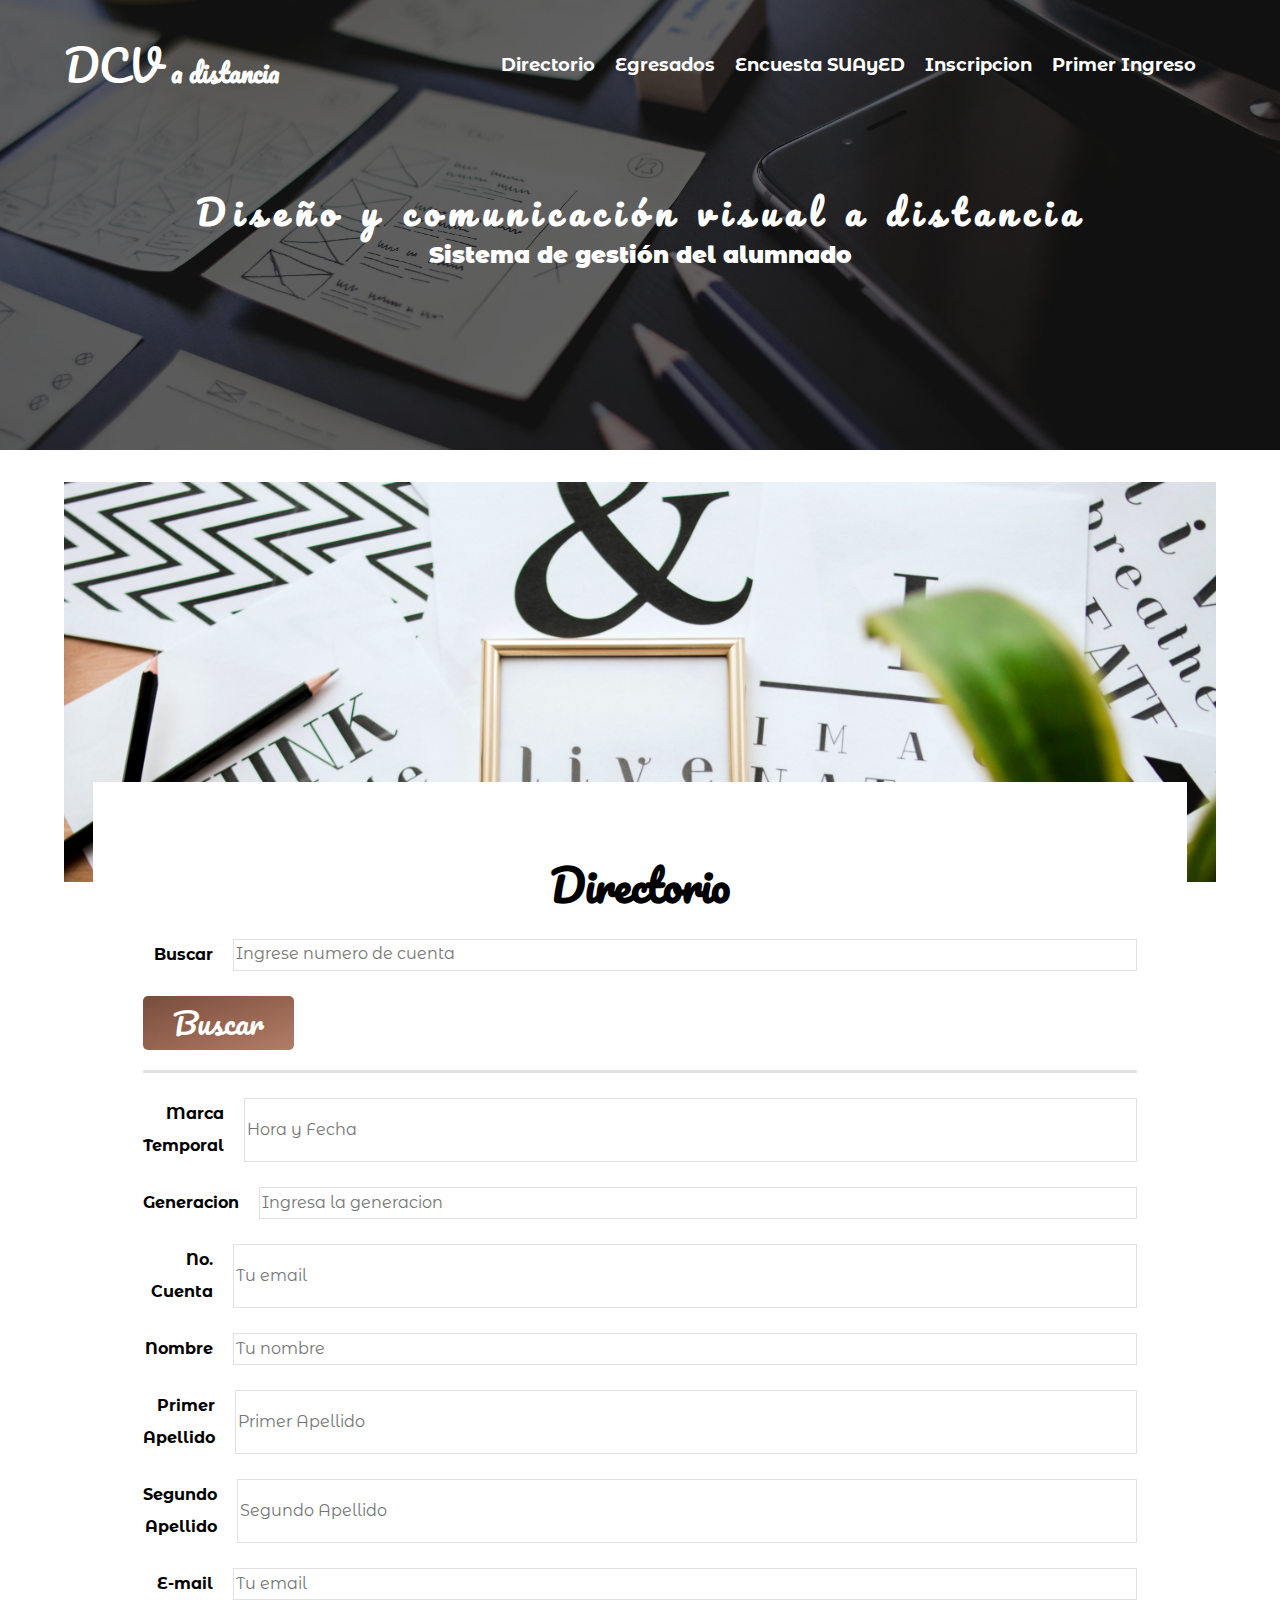
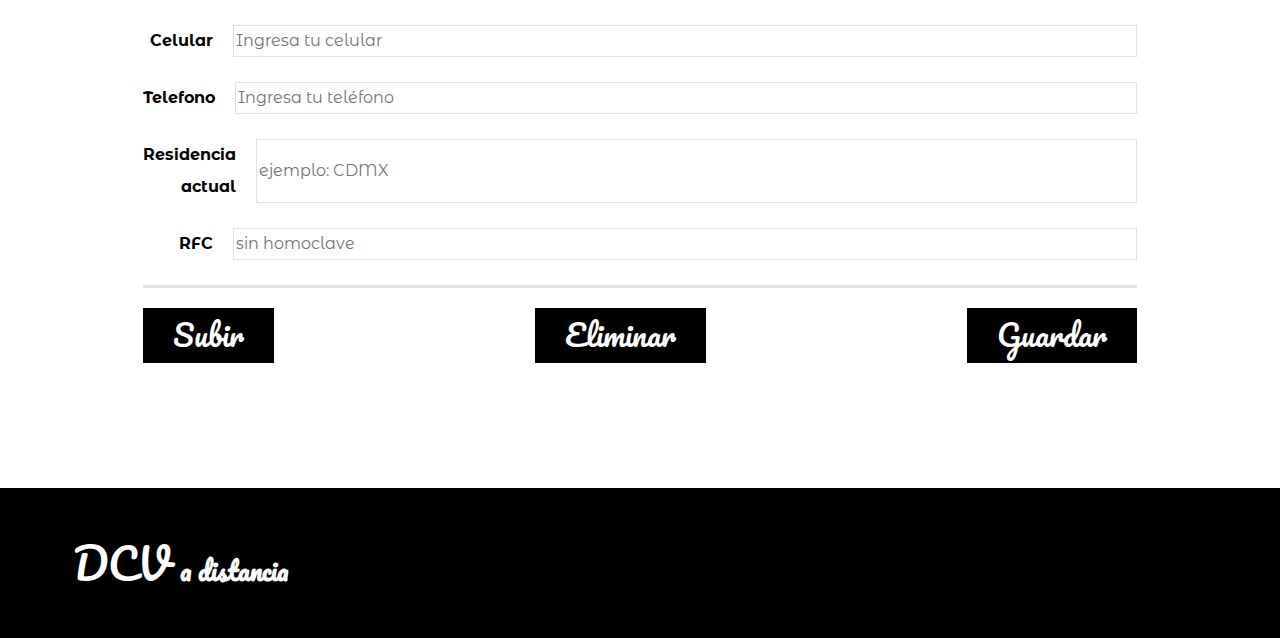
<file: contacto.html>
<!DOCTYPE html>
<html lang="en">
<head>
    <meta charset="UTF-8">
    <meta http-equiv="X-UA-Compatible" content="IE=edge">
    <meta name="viewport" content="width=device-width, initial-scale=1.0">
    <title>DCV</title>
    <link rel="stylesheet" href="css/normalice.css">
    <link rel="stylesheet" href="css/style.css">
    <link rel="preconnect" href="https://fonts.gstatic.com">
    <link href="https://fonts.googleapis.com/css2?family=Montserrat+Alternates:ital,wght@0,200;1,500;1,700&family=Pacifico&display=swap" rel="stylesheet">
</head>
<body>
    <header class="header">
        <div class="color">
        <div class="contenedor">
            <div class="barra">
                <a href="inicio.html" class="logo">
                    <h1 class="logo__nombre no-margin centrar-texto">DCV <span class="logo__bold">a distancia</span></h1>
                </a>
                <nav class="navegacion">
                    <a href="directorio.php" class="navegacion__enlace">Directorio</a>
                    <a href=# class="navegacion__enlace">Egresados</a>
                    <a href="encuesta.html" class="navegacion__enlace">Encuesta SUAyED</a>
                    <a href="Incripcion20212.html" class="navegacion__enlace">Inscripcion</a>
                    <a href="PrimerIngreso2021.html" class="navegacion__enlace">Primer Ingreso</a>
                </nav>
             </div>
        </div>
            <div class="header__texto">
                <h2 class="no-margin espaciado">Diseño y comunicación visual a distancia</h2>
                <p class="no-margin"> Sistema de gestión del alumnado
                </p>
            </div>
        </div>
    </header>
        <main class="contenedor"> 
            <h3 class="centrar-texto"></h3>
                <div class="directorio-bg">
                    
                </div>
                <form class="formulario">
                    <h1 class="centrar-texto">Directorio</h1>
                    <div class="campo">
                        <label class="campo__label" for="buscar">Buscar</label>
                            <input class="campo__field"
                             type="number" 
                            placeholder="Ingrese numero de cuenta" 
                            id="buscar">
                    </div>
                    <div class="campo linea">
                        <input type="submit" 
                            value="Buscar" 
                            class="boton boton--secun">
                    </div>
                    <div class="campo">
                        <label class="campo__label" for="HorayFecha">Marca Temporal</label>
                            <input class="campo__field"
                             type="text" 
                            placeholder="Hora y Fecha" 
                            id="HorayFecha">
                        
                    </div>
                    <div class="campo">
                        <label class="campo__label"
                        for="Generacion">Generacion</label>
                            <input class="campo__field"
                            type="text" 
                            placeholder="Ingresa la generacion" 
                            id="Generacion">
                        
                    </div>
                  
                    <div class="campo">
                        <label class="campo__label"
                        for="no-cuenta">No. Cuenta</label>
                        <input class="campo__field"
                            type="number" 
                            placeholder="Tu email" 
                            id="no-cuenta">
                    </div>
                    <div class="campo">
                        <label class="campo__label"
                        for="nombre">Nombre</label>
                            <input class="campo__field"
                            type="text" 
                            placeholder="Tu nombre" 
                            id="nombre">
                        
                    </div>
                    <div class="campo">
                        <label class="campo__label"
                        for="P_Apellido">Primer Apellido</label>
                            <input class="campo__field"
                            type="text" 
                            placeholder="Primer Apellido" 
                            id="P_Apellido">
                        
                    </div>
                    <div class="campo">
                        <label class="campo__label"
                        for="S_Apellido">Segundo Apellido</label>
                            <input class="campo__field"
                            type="text" 
                            placeholder="Segundo Apellido" 
                            id="S_Apellido">
                        
                    </div>
                    <div class="campo">
                        <label class="campo__label"
                        for="email">E-mail</label>
                            <input class="campo__field"
                            type="text" 
                            placeholder="Tu email" 
                            id="email">
                        
                    </div>
                    <div class="campo">
                        <label class="campo__label"
                        for="Celular">Celular</label>
                            <input class="campo__field"
                            type="text" 
                            placeholder="Ingresa tu celular" 
                            id="Celular">
                        
                    </div>
                    <div class="campo">
                        <label class="campo__label"
                        for="Tel">Telefono</label>
                            <input class="campo__field"
                            type="text" 
                            placeholder="Ingresa tu teléfono" 
                            id="Tel">
                        
                    </div>
                    <div class="campo">
                        <label class="campo__label"
                        for="Residencia">Residencia actual</label>
                            <input class="campo__field"
                            type="text" 
                            placeholder="ejemplo: CDMX" 
                            id="Residencia">
                        
                    </div>
               
                    <div class="campo ">
                        <label class="campo__label"
                        for="RFC">RFC</label>
                            <input class="campo__field"
                            type="text" 
                            placeholder="sin homoclave" 
                            id="RFC">
                        
                    </div>
                    <div class="campo flex">
                        <input type="submit" 
                        value="Subir" 
                        class="boton boton--primario mar">
                        <input type="submit" 
                        value="Eliminar" 
                        class="boton boton--primario mar">
                        <input type="submit" 
                        value="Guardar" 
                        class="boton boton--primario mar">
                    </div>
                </form>
            
        </main>
            
        </div>
    <footer class="footer">
        <div class="contenedor"> 
            <div class="barra">
                <a href="inicio.html" class="logo">
                    <h1 class="logo__nombre no-margin centrar-texto">DCV <span class="logo__bold">a distancia</span></h1>
                </a>
             </div>
             <script src="js/modernizr.js"></script>
</footer>
</body>
</html>
</file>
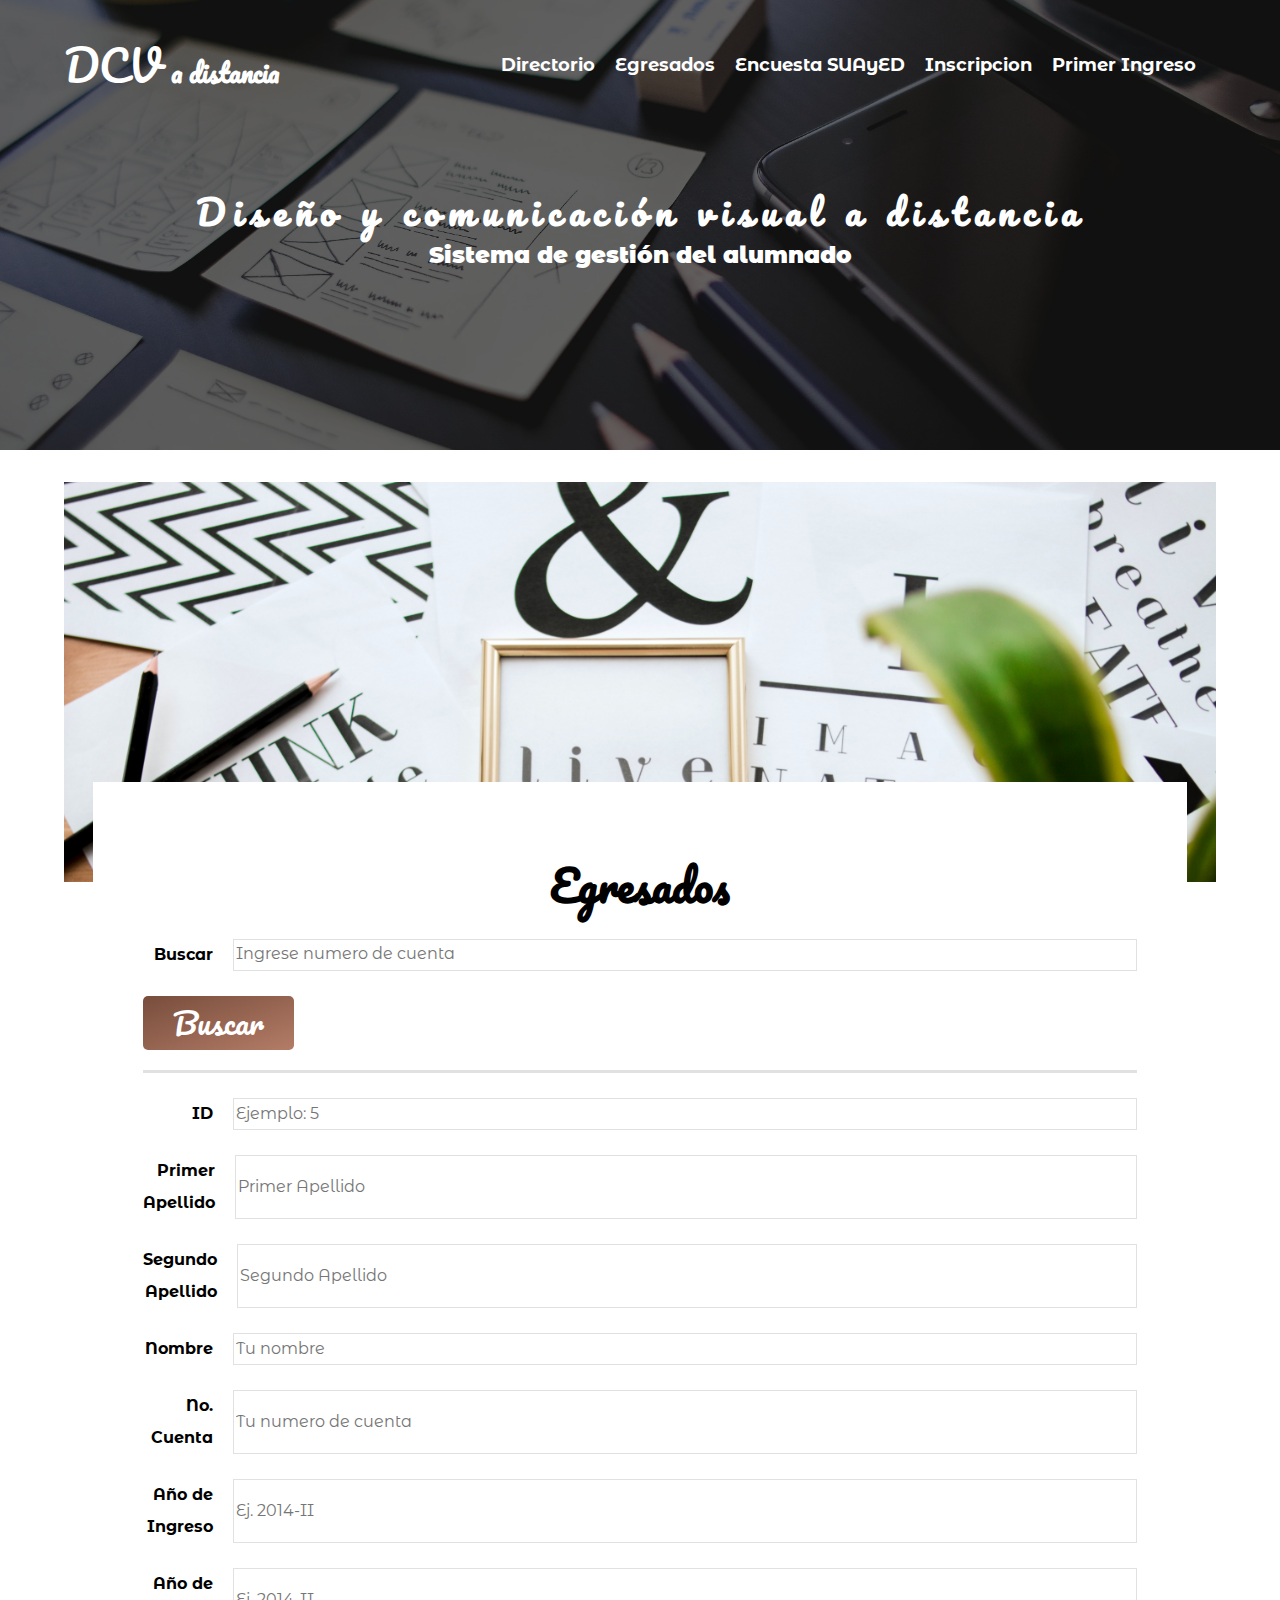
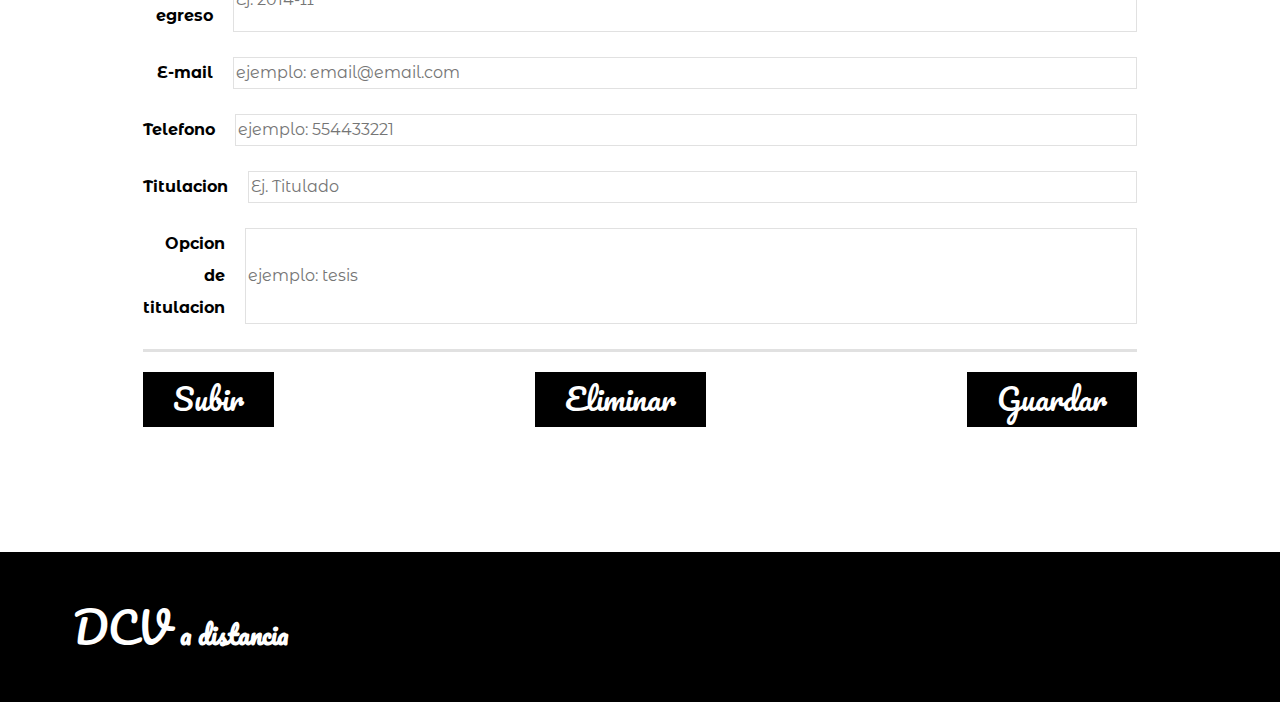
<file: cursos.html>
<!DOCTYPE html>
<html lang="en">
<head>
    <meta charset="UTF-8">
    <meta http-equiv="X-UA-Compatible" content="IE=edge">
    <meta name="viewport" content="width=device-width, initial-scale=1.0">
    <title>DCV</title>
    <link rel="stylesheet" href="css/normalice.css">
    <link rel="stylesheet" href="css/style.css">
    <link rel="preconnect" href="https://fonts.gstatic.com">
    <link href="https://fonts.googleapis.com/css2?family=Montserrat+Alternates:ital,wght@0,200;1,500;1,700&family=Pacifico&display=swap" rel="stylesheet">
</head>
<body>
    <header class="header">
        <div class="color">
        <div class="contenedor">
            <div class="barra">
                <a href="inicio.html" class="logo">
                    <h1 class="logo__nombre no-margin centrar-texto">DCV <span class="logo__bold">a distancia</span></h1>
                </a>
                <nav class="navegacion">
                    <a href="directorio.php" class="navegacion__enlace">Directorio</a>
                    <a href=# class="navegacion__enlace">Egresados</a>
                    <a href="encuesta.html" class="navegacion__enlace">Encuesta SUAyED</a>
                    <a href="Incripcion20212.html" class="navegacion__enlace">Inscripcion</a>
                    <a href="PrimerIngreso2021.html" class="navegacion__enlace">Primer Ingreso</a>
                </nav>
             </div>
        </div>
            <div class="header__texto">
                <h2 class="no-margin espaciado">Diseño y comunicación visual a distancia</h2>
                <p class="no-margin"> Sistema de gestión del alumnado
                </p>
            </div>
        </div>
    </header>
        <main class="contenedor"> 
            <h3 class="centrar-texto"></h3>
                <div class="directorio-bg">
                    
                </div>
                <form class="formulario">
                    <h1 class="centrar-texto">Egresados</h1>
                    <div class="campo">
                        <label class="campo__label" for="HorayFecha">Buscar</label>
                            <input class="campo__field"
                             type="text" 
                            placeholder="Ingrese numero de cuenta" 
                            id="HorayFecha">
                    </div>
                    <div class="campo linea">
                        <input type="submit" 
                            value="Buscar" 
                            class="boton boton--secun">
                    </div>
                    <div class="campo">
                        <label class="campo__label" for="ID">ID</label>
                            <input class="campo__field"
                             type="number" 
                            placeholder="Ejemplo: 5" 
                            id="ID">
                        
                    </div>
                    <div class="campo">
                        <label class="campo__label"
                        for="P_Apellido">Primer Apellido</label>
                            <input class="campo__field"
                            type="text" 
                            placeholder="Primer Apellido" 
                            id="P_Apellido">
                        
                    </div>
                    <div class="campo">
                        <label class="campo__label"
                        for="S_Apellido">Segundo Apellido</label>
                            <input class="campo__field"
                            type="text" 
                            placeholder="Segundo Apellido" 
                            id="S_Apellido">
                        
                    </div>
                    <div class="campo">
                        <label class="campo__label"
                        for="nombre">Nombre</label>
                            <input class="campo__field"
                            type="text" 
                            placeholder="Tu nombre" 
                            id="nombre">
                        
                    </div>
                    
                  
                    <div class="campo">
                        <label class="campo__label"
                        for="no-cuenta">No. Cuenta</label>
                        <input class="campo__field"
                            type="number" 
                            placeholder="Tu numero de cuenta" 
                            id="no-cuenta">
                    </div>
                    <div class="campo">
                        <label class="campo__label"
                        for="a_ingreso">Año de Ingreso</label>
                            <input class="campo__field"
                            type="text" 
                            placeholder="Ej. 2014-II" 
                            id="a_ingreso">
                        
                    </div>
                    <div class="campo">
                        <label class="campo__label"
                        for="a_egreso">Año de egreso</label>
                            <input class="campo__field"
                            type="text" 
                            placeholder="Ej. 2014-II" 
                            id="a_egreso">
                        
                    </div>
                 
                    
                   
                    <div class="campo">
                        <label class="campo__label"
                        for="email">E-mail</label>
                            <input class="campo__field"
                            type="text" 
                            placeholder="ejemplo: email@email.com" 
                            id="email">
                        
                    </div>
                   
                    <div class="campo">
                        <label class="campo__label"
                        for="Tel">Telefono</label>
                            <input class="campo__field"
                            type="text" 
                            placeholder="ejemplo: 554433221" 
                            id="Tel">
                        
                    </div>
                    <div class="campo">
                        <label class="campo__label"
                        for="titulacion">Titulacion</label>
                            <input class="campo__field"
                            type="text" 
                            placeholder="Ej. Titulado" 
                            id="Titulacion">
                        
                    </div>
                    <div class="campo">
                        <label class="campo__label"
                        for="op_titulacion">Opcion de titulacion</label>
                            <input class="campo__field"
                            type="text" 
                            placeholder="ejemplo: tesis" 
                            id="op_titulacion">
                        
                    </div>
               
                  
                    <div class="campo flex">
                        <input type="submit" 
                        value="Subir" 
                        class="boton boton--primario mar">
                        <input type="submit" 
                        value="Eliminar" 
                        class="boton boton--primario mar">
                        <input type="submit" 
                        value="Guardar" 
                        class="boton boton--primario mar">
                    </div>
                </form>
            
        </main>
            
        </div>
    <footer class="footer">
        <div class="contenedor"> 
            <div class="barra">
                <a href="inicio.html" class="logo">
                    <h1 class="logo__nombre no-margin centrar-texto">DCV <span class="logo__bold">a distancia</span></h1>
                </a>
             </div>
          
</footer>
<script src="js/modernizr.js"></script>
</body>
</html>
</file>
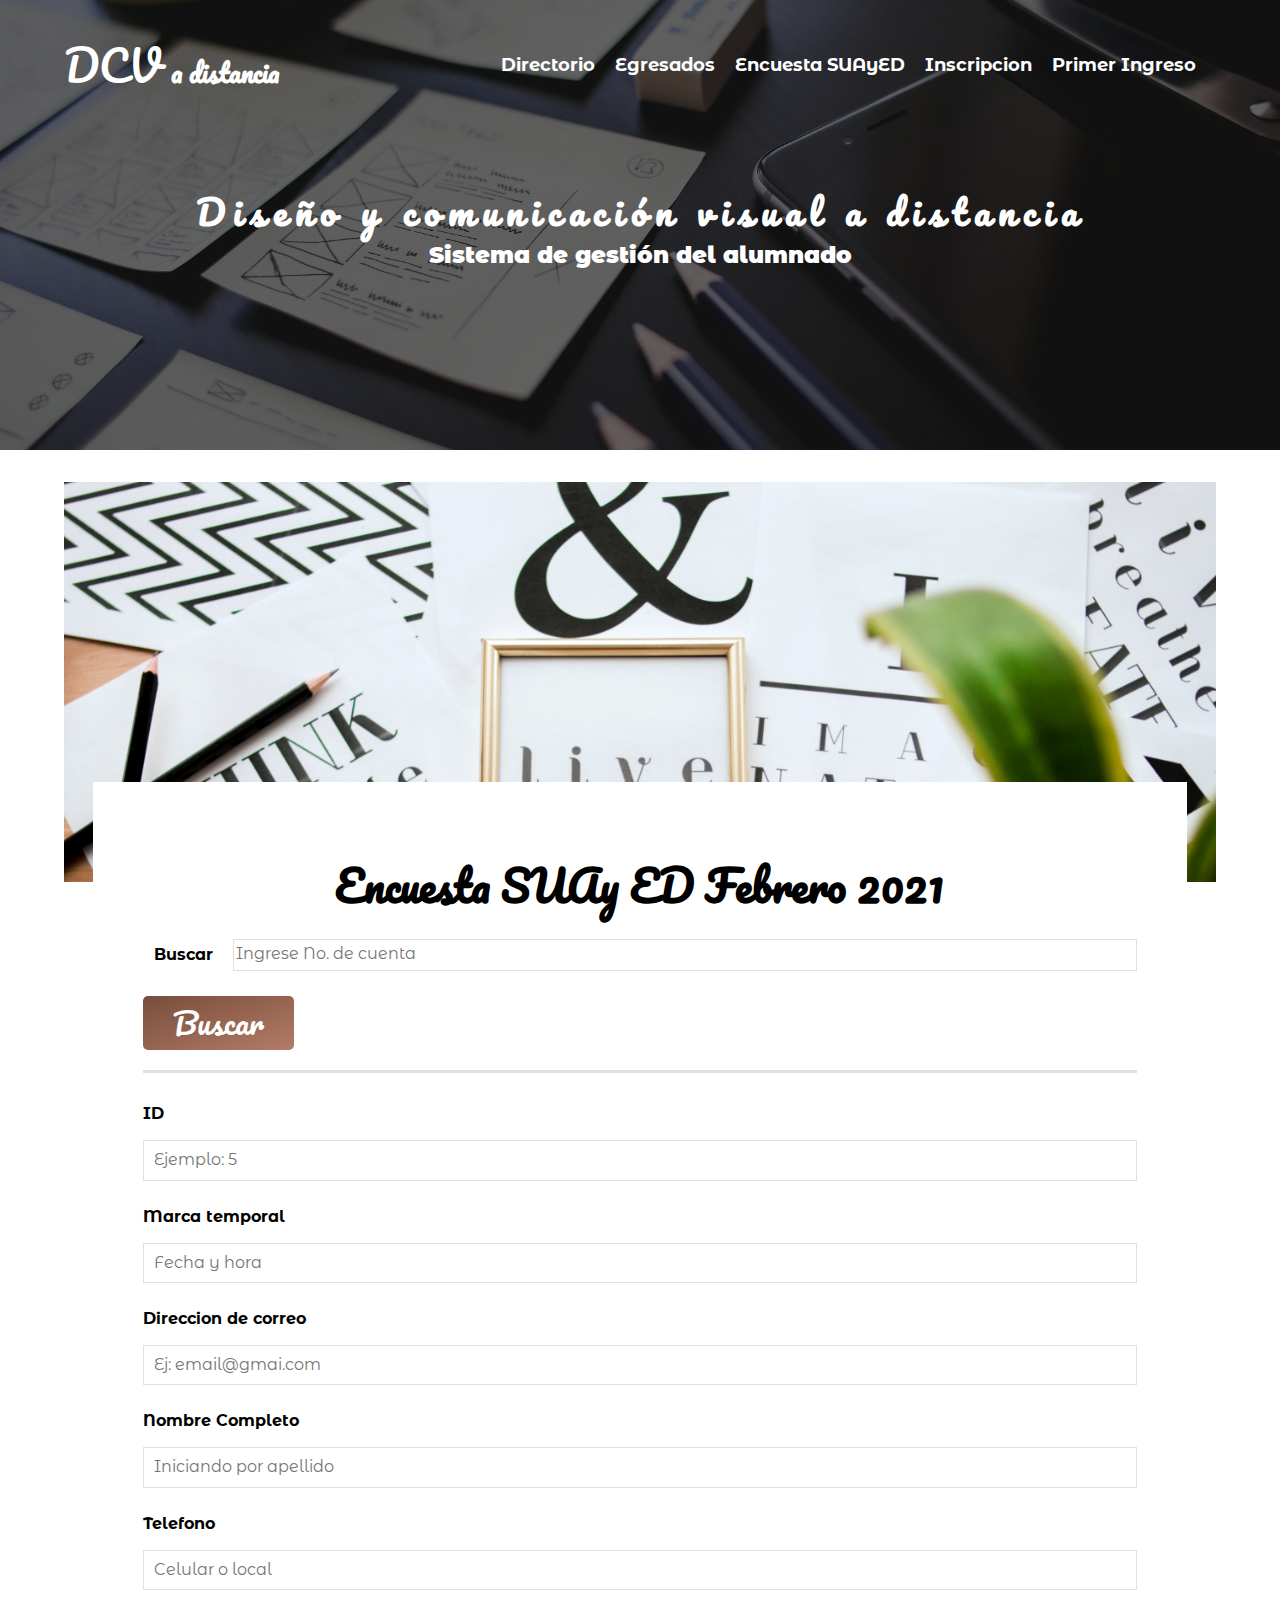
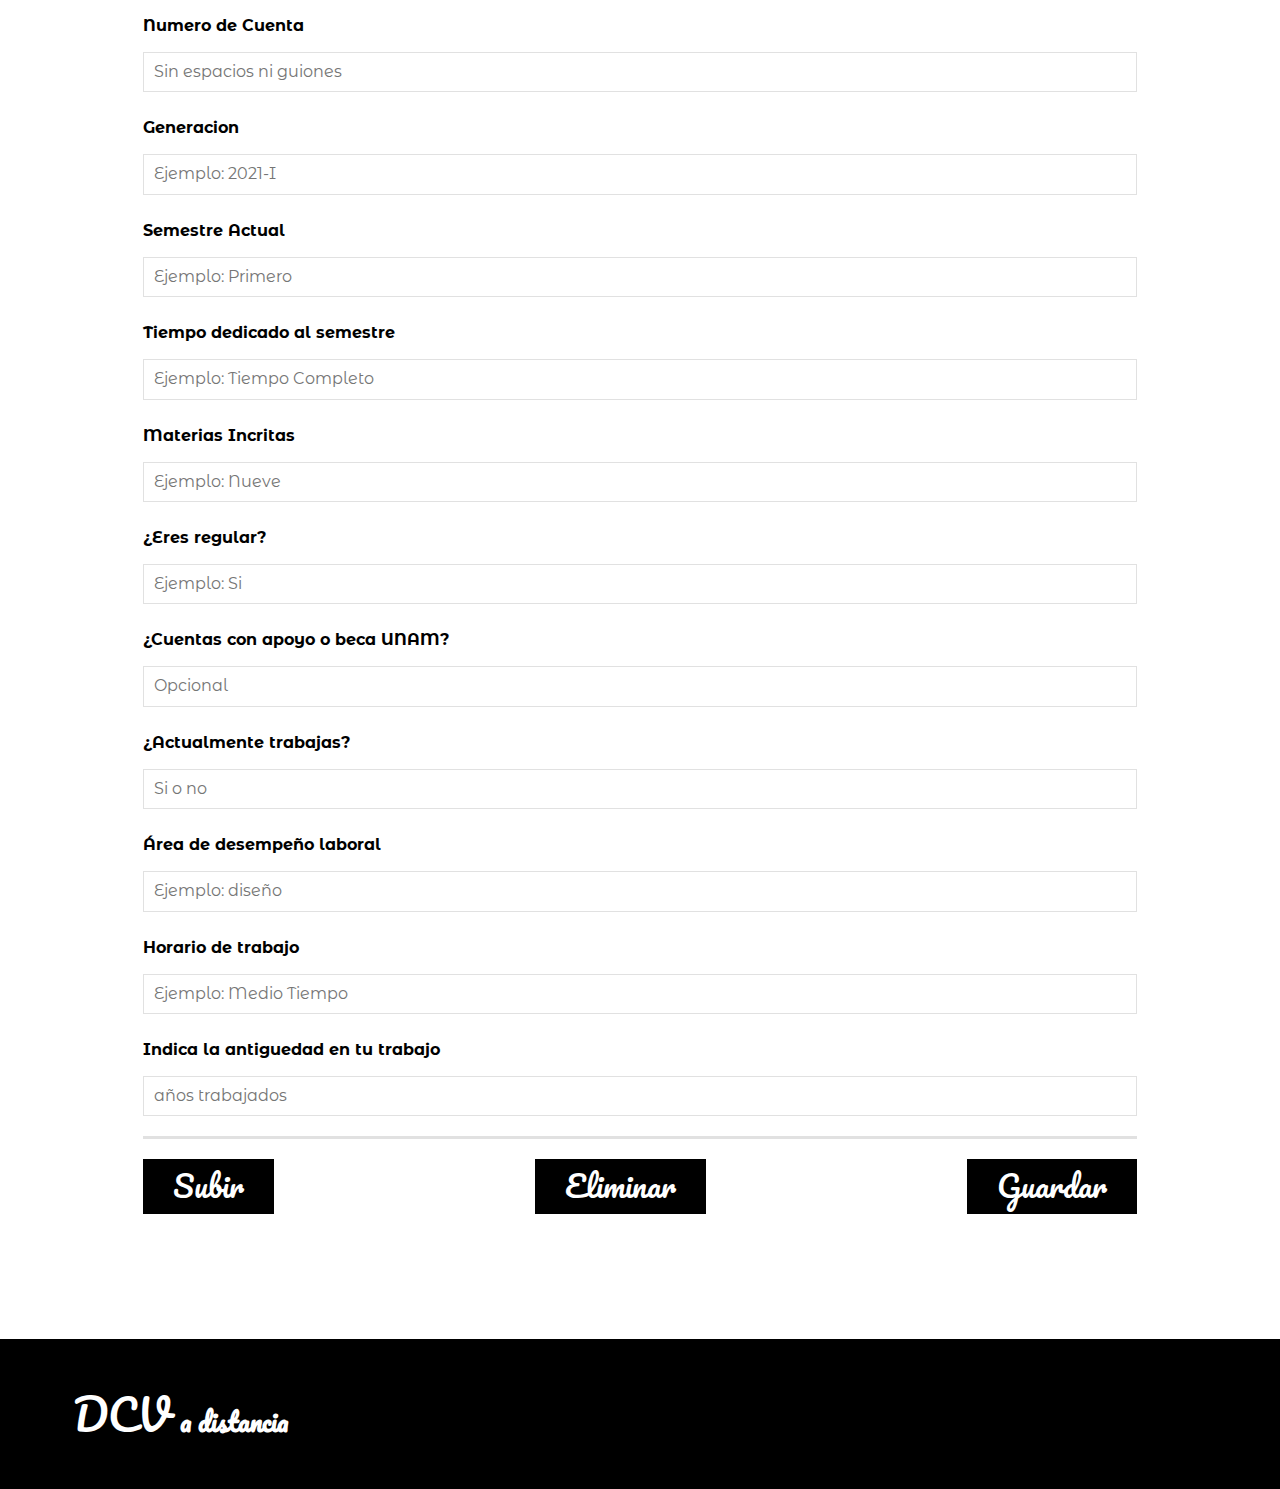
<file: encuesta.html>
<!DOCTYPE html>
<html lang="en">
<head>
    <meta charset="UTF-8">
    <meta http-equiv="X-UA-Compatible" content="IE=edge">
    <meta name="viewport" content="width=device-width, initial-scale=1.0">
    <title>DCV</title>
    <link rel="stylesheet" href="css/normalice.css">
    <link rel="stylesheet" href="css/style.css">
    <link rel="preconnect" href="https://fonts.gstatic.com">
    <link href="https://fonts.googleapis.com/css2?family=Montserrat+Alternates:ital,wght@0,200;1,500;1,700&family=Pacifico&display=swap" rel="stylesheet">
</head>
<body>
    <header class="header">
        <div class="color">
        <div class="contenedor">
            <div class="barra">
                <a href="inicio.html" class="logo">
                    <h1 class="logo__nombre no-margin centrar-texto">DCV <span class="logo__bold">a distancia</span></h1>
                </a>
                <nav class="navegacion">
                    <a href="directorio.php" class="navegacion__enlace">Directorio</a>
                    <a href=# class="navegacion__enlace">Egresados</a>
                    <a href="encuesta.html" class="navegacion__enlace">Encuesta SUAyED</a>
                    <a href="Incripcion20212.html" class="navegacion__enlace">Inscripcion</a>
                    <a href="PrimerIngreso2021.html" class="navegacion__enlace">Primer Ingreso</a>
                </nav>
             </div>
        </div>
            <div class="header__texto">
                <h2 class="no-margin espaciado">Diseño y comunicación visual a distancia</h2>
                <p class="no-margin"> Sistema de gestión del alumnado
                </p>
            </div>
        </div>
    </header>
        <main class="contenedor"> 
            <h3 class="centrar-texto"></h3>
                <div class="directorio-bg">
                    
                </div>
                <form class="formulario">
                    <h1 class="centrar-texto">Encuesta SUAy ED Febrero 2021</h1>
                    <div class="campo">
                        <label class="campo__label" for="Buscar">Buscar</label>
                            <input class="campo__field"
                             type="text" 
                            placeholder="Ingrese No. de cuenta" 
                            id="Buscar">
                    </div>
                    <div class="campo linea">
                        <input type="submit" 
                            value="Buscar" 
                            class="boton boton--secun">
                    </div>
                    <div class="campo_enc">
                        <label class="campo__label-enc" for="ID">ID</label>
                            <input class="campo__field-enc"
                             type="number" 
                            placeholder="Ejemplo: 5" 
                            id="ID">
                        
                    </div>
                    <div class="campo_enc">
                        <label class="campo__label-enc" for="MarcaTemp">Marca temporal</label>
                            <input class="campo__field-enc"
                             type="text" 
                            placeholder="Fecha y hora" 
                            id="MarcaTemp">
                        
                    </div>
                    <div class="campo_enc">
                        <label class="campo__label-enc" for="email">Direccion de correo</label>
                            <input class="campo__field-enc"
                             type="text" 
                            placeholder="Ej: email@gmai.com" 
                            id="email">
                        
                    </div>
                    <div class="campo_enc">
                        <label class="campo__label-enc" for="Nombre">Nombre Completo</label>
                            <input class="campo__field-enc"
                             type="text" 
                            placeholder="Iniciando por apellido" 
                            id="Nombre">
                        
                    </div>
                    <div class="campo_enc">
                        <label class="campo__label-enc" for="telefono">Telefono</label>
                            <input class="campo__field-enc"
                             type="text" 
                            placeholder="Celular o local" 
                            id="telefono">
                        
                    </div>
                    <div class="campo_enc">
                        <label class="campo__label-enc" for="N_cuenta">Numero de Cuenta</label>
                            <input class="campo__field-enc"
                             type="text" 
                            placeholder="Sin espacios ni guiones" 
                            id="N_cuenta">
                        
                    </div>
                    <div class="campo_enc">
                        <label class="campo__label-enc" for="generacion">Generacion</label>
                            <input class="campo__field-enc"
                             type="text" 
                            placeholder="Ejemplo: 2021-I" 
                            id="generacion">
                        
                    </div>
                    <div class="campo_enc">
                        <label class="campo__label-enc" for="Semestre">Semestre Actual</label>
                            <input class="campo__field-enc"
                             type="text" 
                            placeholder="Ejemplo: Primero" 
                            id="Semestre">
                        
                    </div>
                    <div class="campo_enc">
                        <label class="campo__label-enc" for="T_semestre">Tiempo dedicado al semestre</label>
                            <input class="campo__field-enc"
                             type="text" 
                            placeholder="Ejemplo: Tiempo Completo" 
                            id="T_semestre">
                        
                    </div>
                    <div class="campo_enc">
                        <label class="campo__label-enc" for="MatIncritas">Materias Incritas</label>
                            <input class="campo__field-enc"
                             type="text" 
                            placeholder="Ejemplo: Nueve" 
                            id="MatIncritas">
                        
                    </div>
                    <div class="campo_enc">
                        <label class="campo__label-enc" for="Regular">¿Eres regular?</label>
                            <input class="campo__field-enc"
                             type="text" 
                            placeholder="Ejemplo: Si" 
                            id="Regular">
                        
                    </div>
                    <div class="campo_enc">
                        <label class="campo__label-enc" for="Beca">¿Cuentas con apoyo o beca UNAM?</label>
                            <input class="campo__field-enc"
                             type="text" 
                            placeholder="Opcional" 
                            id="Beca">
                        
                    </div>
                    <div class="campo_enc">
                        <label class="campo__label-enc" for="Trabajo">¿Actualmente trabajas?</label>
                            <input class="campo__field-enc"
                             type="text" 
                            placeholder="Si o no" 
                            id="Trabajo">
                        
                    </div>
                    <div class="campo_enc">
                        <label class="campo__label-enc" for=Des_laboral">Área de desempeño laboral</label>
                            <input class="campo__field-enc"
                             type="text" 
                            placeholder="Ejemplo: diseño" 
                            id="Des_laboral">
                        
                    </div>
                    <div class="campo_enc">
                        <label class="campo__label-enc" for="H_Trabajo">Horario de trabajo</label>
                            <input class="campo__field-enc"
                             type="text" 
                            placeholder="Ejemplo: Medio Tiempo" 
                            id="H_trabajo">
                        
                    </div>
                    <div class="campo_enc">
                        <label class="campo__label-enc" for="Antiguedad">Indica la antiguedad en tu trabajo</label>
                            <input class="campo__field-enc"
                             type="text" 
                            placeholder="años trabajados" 
                            id="Antiguedad">
                        
                    </div>
                    <div class="campo flex">
                        <input type="submit" 
                        value="Subir" 
                        class="boton boton--primario mar">
                        <input type="submit" 
                        value="Eliminar" 
                        class="boton boton--primario mar">
                        <input type="submit" 
                        value="Guardar" 
                        class="boton boton--primario mar">
                    </div>
                </form>
            
        </main>
            
        </div>
    <footer class="footer">
        <div class="contenedor"> 
            <div class="barra">
                <a href="inicio.html" class="logo">
                    <h1 class="logo__nombre no-margin centrar-texto">DCV <span class="logo__bold">a distancia</span></h1>
                </a>
             </div>
          
</footer>
<script src="js/modernizr.js"></script>
</body>
</html>
</file>
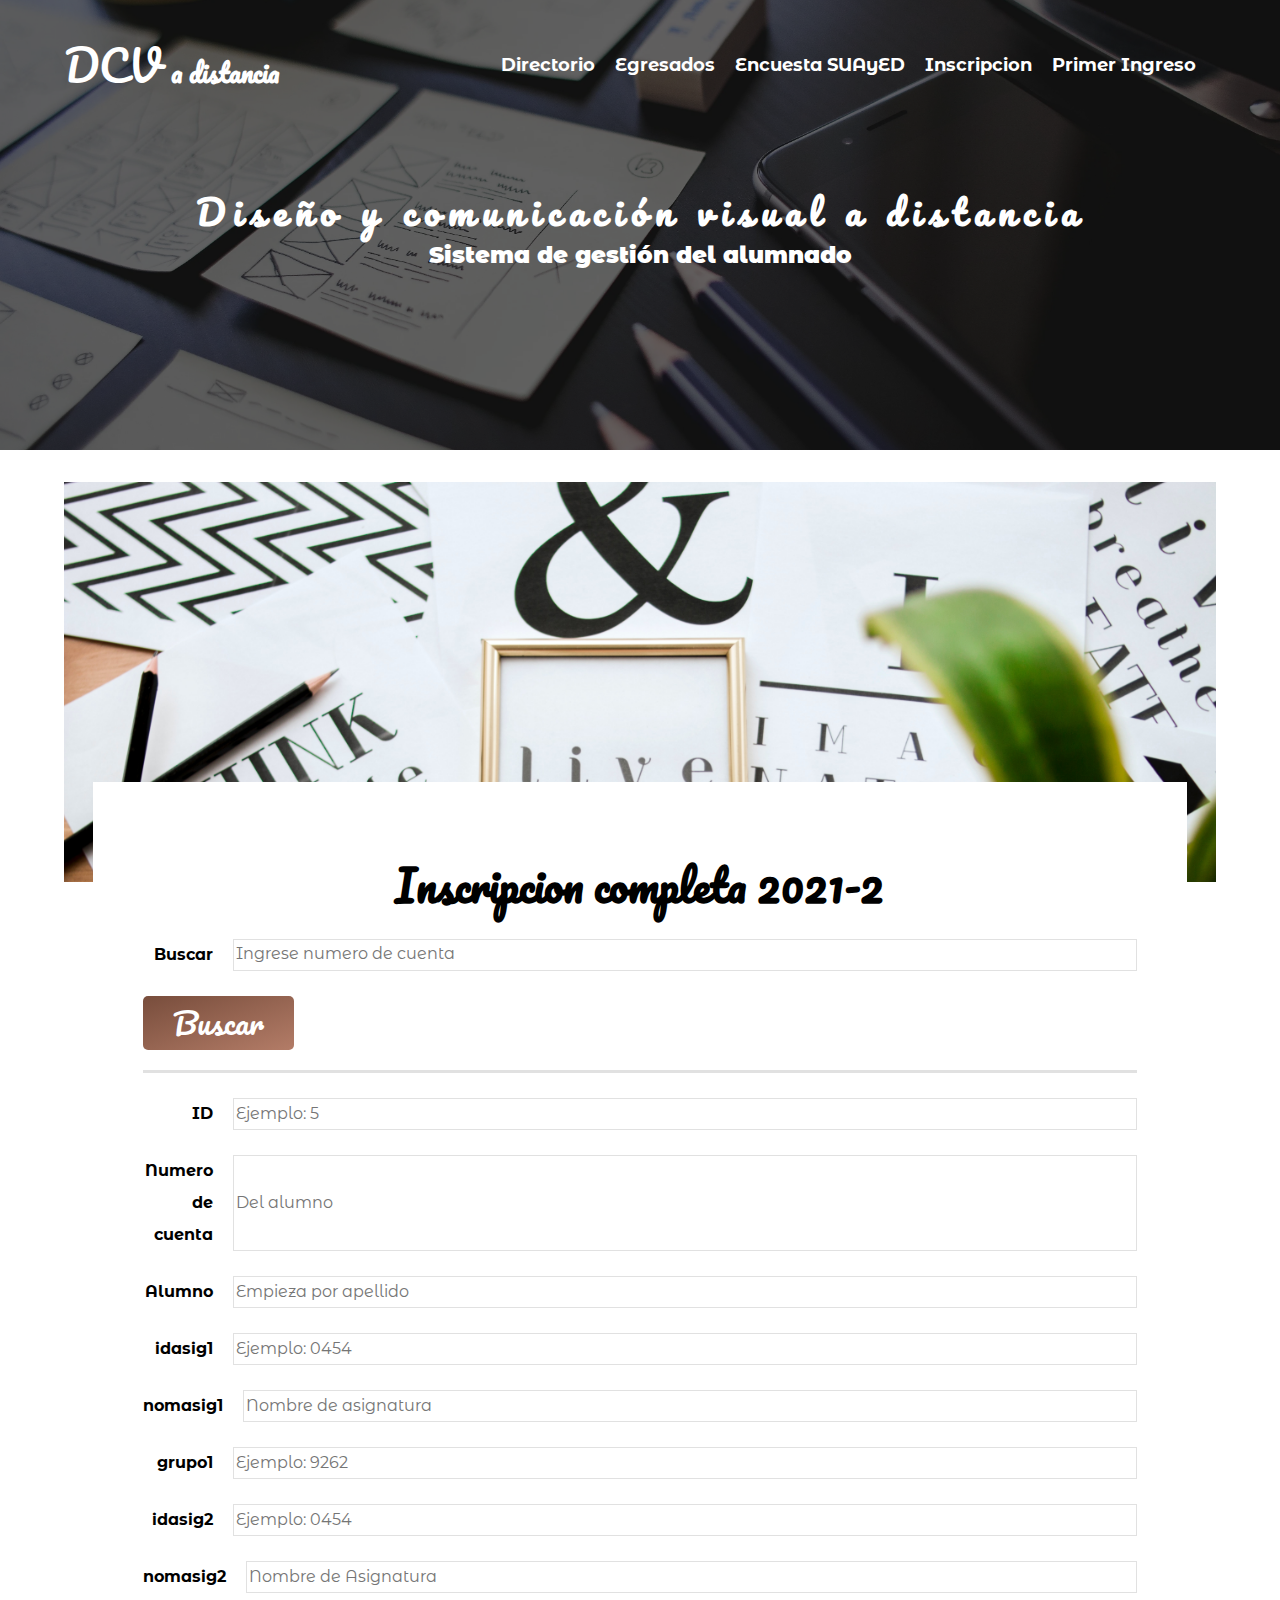
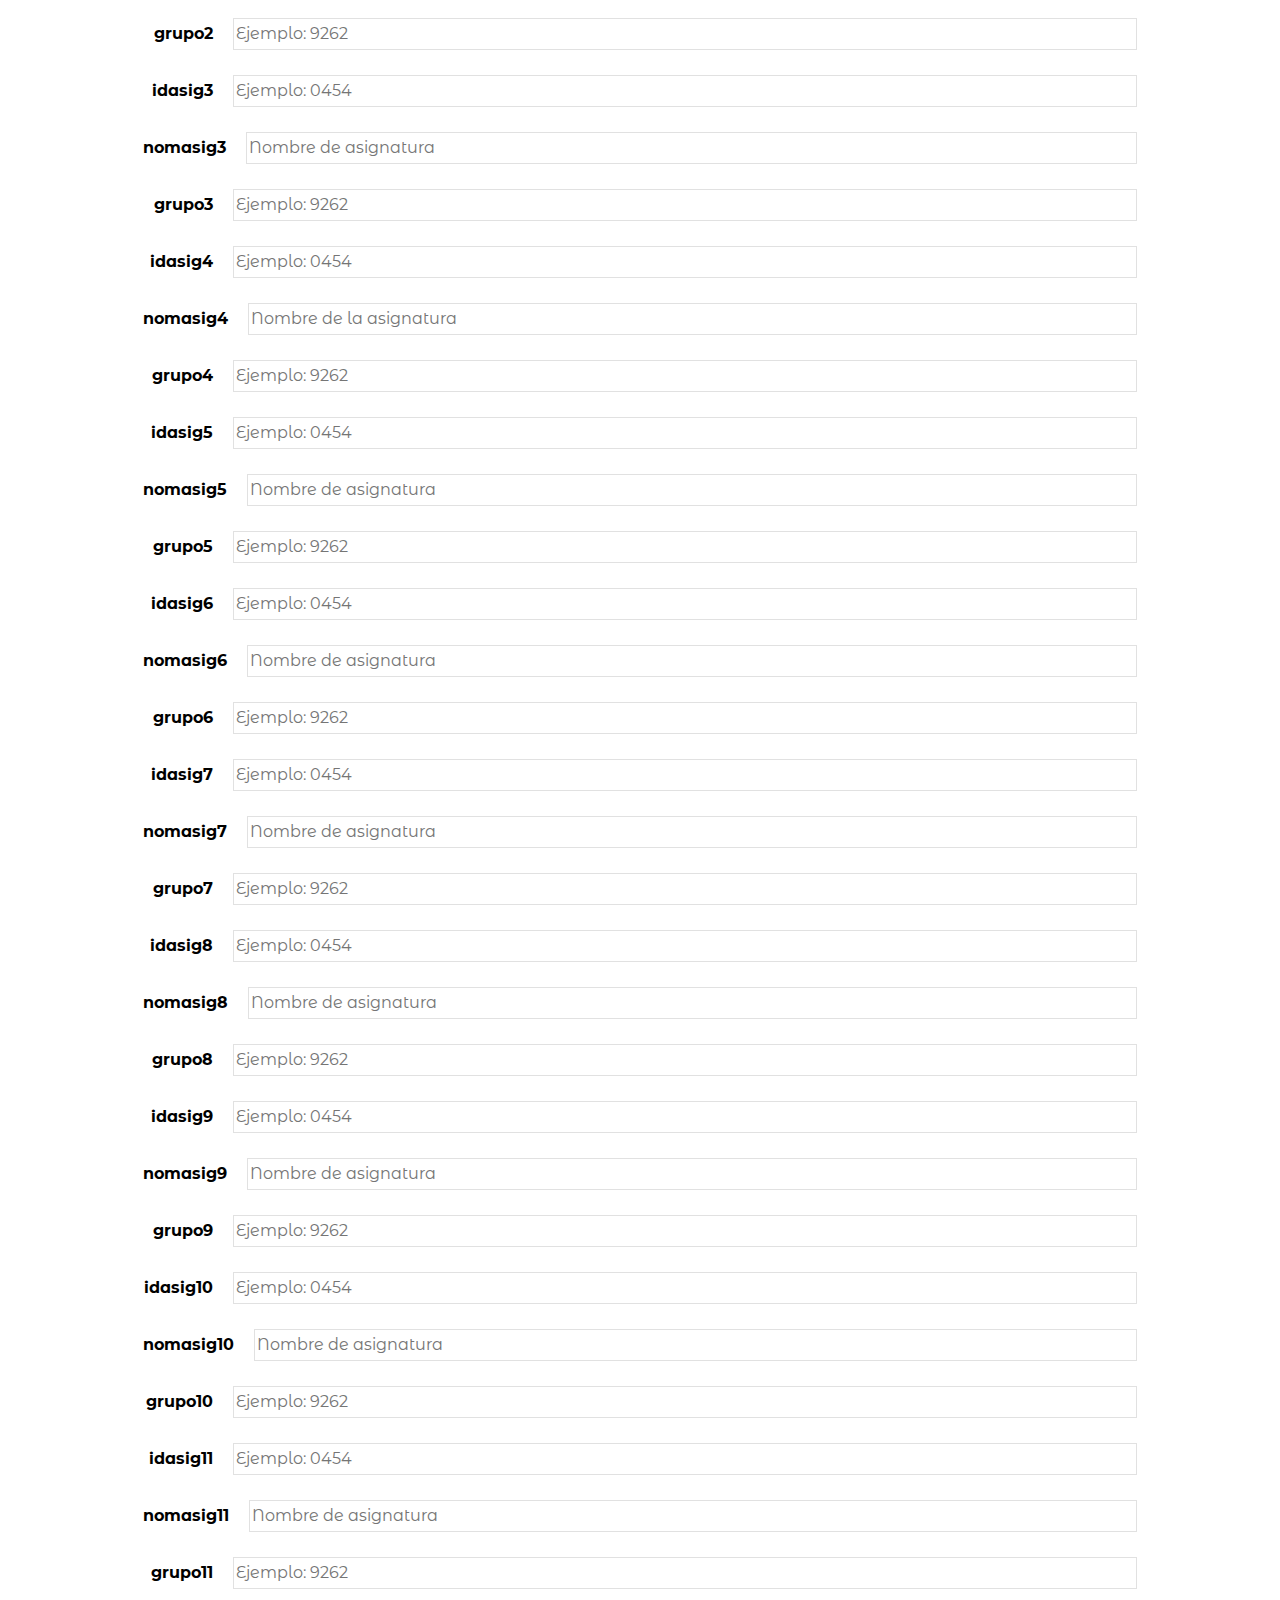
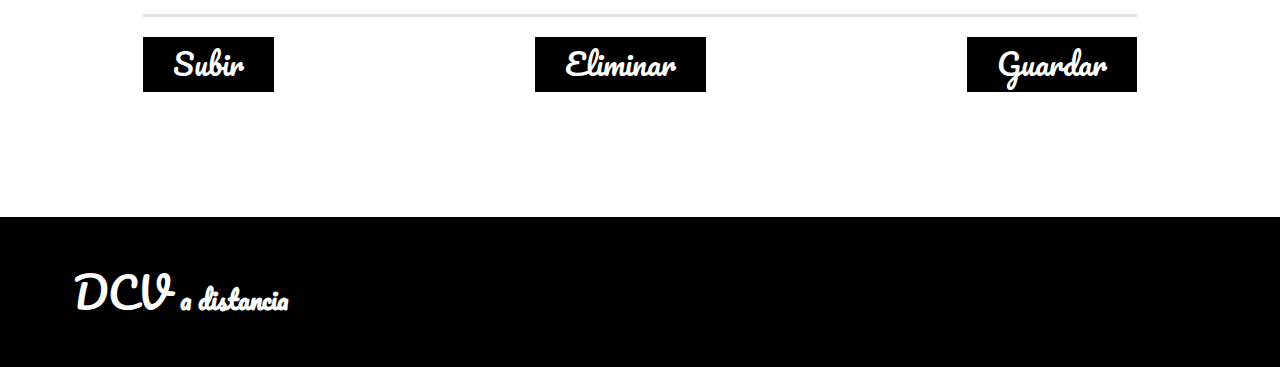
<file: Incripcion20212.html>
<!DOCTYPE html>
<html lang="en">
<head>
    <meta charset="UTF-8">
    <meta http-equiv="X-UA-Compatible" content="IE=edge">
    <meta name="viewport" content="width=device-width, initial-scale=1.0">
    <title>DCV</title>
    <link rel="stylesheet" href="css/normalice.css">
    <link rel="stylesheet" href="css/style.css">
    <link rel="preconnect" href="https://fonts.gstatic.com">
    <link href="https://fonts.googleapis.com/css2?family=Montserrat+Alternates:ital,wght@0,200;1,500;1,700&family=Pacifico&display=swap" rel="stylesheet">
</head>
<body>
    <header class="header">
        <div class="color">
        <div class="contenedor">
            <div class="barra">
                <a href="inicio.html" class="logo">
                    <h1 class="logo__nombre no-margin centrar-texto">DCV <span class="logo__bold">a distancia</span></h1>
                </a>
                <nav class="navegacion">
                    <a href="directorio.php" class="navegacion__enlace">Directorio</a>
                    <a href=# class="navegacion__enlace">Egresados</a>
                    <a href="encuesta.html" class="navegacion__enlace">Encuesta SUAyED</a>
                    <a href="Incripcion20212.html" class="navegacion__enlace">Inscripcion</a>
                    <a href="PrimerIngreso2021.html" class="navegacion__enlace">Primer Ingreso</a>
                </nav>
             </div>
        </div>
            <div class="header__texto">
                <h2 class="no-margin espaciado">Diseño y comunicación visual a distancia</h2>
                <p class="no-margin"> Sistema de gestión del alumnado
                </p>
            </div>
        </div>
    </header>
        <main class="contenedor"> 
            <h3 class="centrar-texto"></h3>
                <div class="directorio-bg">
                    
                </div>
                <form class="formulario">
                    <h1 class="centrar-texto">Inscripcion completa 2021-2</h1>
                    <div class="campo">
                        <label class="campo__label" for="N_cuenta">Buscar</label>
                            <input class="campo__field"
                             type="text" 
                            placeholder="Ingrese numero de cuenta" 
                            id="N_cuenta">
                    </div>
                    
                    <div class="campo linea">
                        <input type="submit" 
                            value="Buscar" 
                            class="boton boton--secun">
                    </div>
                    <div class="campo">
                        <label class="campo__label" for="ID">ID</label>
                            <input class="campo__field"
                             type="number" 
                            placeholder="Ejemplo: 5" 
                            id="ID">
                        
                    </div>
               
                    <div class="campo">
                        <label class="campo__label" for="No_Cuenta">Numero de cuenta</label>
                            <input class="campo__field"
                             type="number" 
                            placeholder="Del alumno" 
                            id="No_Cuenta">
				</div>
                <div class="campo">
                    <label class="campo__label" for="Alumno">Alumno</label>
                        <input class="campo__field"
                         type="text" 
                        placeholder="Empieza por apellido" 
                        id="No_Cuenta">
            </div>
                    <div class="campo">
                                    <label class="campo__label" for="idasig1">idasig1</label>
                                        <input class="campo__field"
                                        type="number" 
                                        placeholder="Ejemplo: 0454" 
                                        id="idasig1">
                        </div>
                    <div class="campo">
                                    <label class="campo__label" for="nomasig1">nomasig1</label>
                                        <input class="campo__field"
                                        type="text" 
                                        placeholder="Nombre de asignatura" 
                                        id="nomasig1">
                        </div>
                    <div class="campo">
                                    <label class="campo__label" for="grupo1">grupo1</label>
                                        <input class="campo__field"
                                        type="number" 
                                        placeholder="Ejemplo: 9262" 
                                        id="grupo1">
                        </div>
                    <div class="campo">
                                    <label class="campo__label" for="idasig2">idasig2</label>
                                        <input class="campo__field"
                                        type="number" 
                                        placeholder="Ejemplo: 0454" 
                                        id="idasig2">
                        </div>
                    <div class="campo">
                                    <label class="campo__label" for="nomasig2">nomasig2</label>
                                        <input class="campo__field"
                                        type="text" 
                                        placeholder="Nombre de Asignatura" 
                                        id="nomasig2">
                        </div>
                    <div class="campo">
                                    <label class="campo__label" for="grupo2">grupo2</label>
                                        <input class="campo__field"
                                        type="number" 
                                        placeholder="Ejemplo: 9262" 
                                        id="grupo2">
                        </div>
                    <div class="campo">
                                    <label class="campo__label" for="idasig3">idasig3</label>
                                        <input class="campo__field"
                                        type="number" 
                                        placeholder="Ejemplo: 0454" 
                                        id="idasig3">
                    </div>
                    <div class="campo">
                                    <label class="campo__label" for="nomasig3">nomasig3</label>
                                        <input class="campo__field"
                                        type="text" 
                                        placeholder="Nombre de asignatura" 
                                        id="nomasig3">
                    </div>
                    <div class="campo">
                                    <label class="campo__label" for="grupo3">grupo3</label>
                                        <input class="campo__field"
                                        type="number" 
                                        placeholder="Ejemplo: 9262" 
                                        id="grupo3">
                    </div>
                    <div class="campo">
                                    <label class="campo__label" for="idasig4">idasig4</label>
                                        <input class="campo__field"
                                        type="number" 
                                        placeholder="Ejemplo: 0454" 
                                        id="idasig4">
                    </div>
                    <div class="campo">
                                    <label class="campo__label" for="nomasig4">nomasig4</label>
                                        <input class="campo__field"
                                        type="text" 
                                        placeholder="Nombre de la asignatura" 
                                        id="nomasig4">
                    </div>
                    <div class="campo">
                                    <label class="campo__label" for="grupo4">grupo4</label>
                                        <input class="campo__field"
                                        type="number" 
                                        placeholder="Ejemplo: 9262" 
                                        id="grupo4">
                                        </div>
                                        <div class="campo">
                                            <label class="campo__label" for="idasig5">idasig5</label>
                                                <input class="campo__field"
                                                type="number" 
                                                placeholder="Ejemplo: 0454" 
                                                id="idasig5">
                                </div>
                            <div class="campo">
                                            <label class="campo__label" for="nomasig5">nomasig5</label>
                                                <input class="campo__field"
                                                type="text" 
                                                placeholder="Nombre de asignatura" 
                                                id="nomasig5">
                                </div>
                            <div class="campo">
                                            <label class="campo__label" for="grupo5">grupo5</label>
                                                <input class="campo__field"
                                                type="number" 
                                                placeholder="Ejemplo: 9262" 
                                                id="grupo5">
                                </div>
                    <div class="campo">
                                            <label class="campo__label" for="idasig6">idasig6</label>
                                                <input class="campo__field"
                                                type="number" 
                                                placeholder="Ejemplo: 0454" 
                                                id="idasig6">
                                </div>
                            <div class="campo">
                                            <label class="campo__label" for="nomasig6">nomasig6</label>
                                                <input class="campo__field"
                                                type="text" 
                                                placeholder="Nombre de asignatura" 
                                                id="nomasig6">
                                </div>
                            <div class="campo">
                                            <label class="campo__label" for="grupo6">grupo6</label>
                                                <input class="campo__field"
                                                type="number" 
                                                placeholder="Ejemplo: 9262" 
                                                id="grupo6">
                                </div>
                    <div class="campo">
                                            <label class="campo__label" for="idasig7">idasig7</label>
                                                <input class="campo__field"
                                                type="number" 
                                                placeholder="Ejemplo: 0454" 
                                                id="idasig7">
                                </div>
                            <div class="campo">
                                            <label class="campo__label" for="nomasig7">nomasig7</label>
                                                <input class="campo__field"
                                                type="text" 
                                                placeholder="Nombre de asignatura" 
                                                id="nomasig7">
                                </div>
                            <div class="campo">
                                            <label class="campo__label" for="grupo7">grupo7</label>
                                                <input class="campo__field"
                                                type="number" 
                                                placeholder="Ejemplo: 9262" 
                                                id="grupo7">
                                </div>
                    <div class="campo">
                                            <label class="campo__label" for="idasig8">idasig8</label>
                                                <input class="campo__field"
                                                type="number" 
                                                placeholder="Ejemplo: 0454" 
                                                id="idasig8">
                                </div>
                            <div class="campo">
                                            <label class="campo__label" for="nomasig8">nomasig8</label>
                                                <input class="campo__field"
                                                type="text" 
                                                placeholder="Nombre de asignatura" 
                                                id="nomasig8">
                                </div>
                            <div class="campo">
                                            <label class="campo__label" for="grupo8">grupo8</label>
                                                <input class="campo__field"
                                                type="number" 
                                                placeholder="Ejemplo: 9262" 
                                                id="grupo8">
                                </div>
                    <div class="campo">
                                            <label class="campo__label" for="idasig9">idasig9</label>
                                                <input class="campo__field"
                                                type="number" 
                                                placeholder="Ejemplo: 0454" 
                                                id="idasig9">
                                </div>
                            <div class="campo">
                                            <label class="campo__label" for="nomasig9">nomasig9</label>
                                                <input class="campo__field"
                                                type="text" 
                                                placeholder="Nombre de asignatura" 
                                                id="nomasig9">
                                </div>
                            <div class="campo">
                                            <label class="campo__label" for="grupo9">grupo9</label>
                                                <input class="campo__field"
                                                type="number" 
                                                placeholder="Ejemplo: 9262" 
                                                id="grupo9">
                                </div>
                    <div class="campo">
                                            <label class="campo__label" for="idasig10">idasig10</label>
                                                <input class="campo__field"
                                                type="number" 
                                                placeholder="Ejemplo: 0454" 
                                                id="idasig10">
                                </div>
                            <div class="campo">
                                            <label class="campo__label" for="nomasig10">nomasig10</label>
                                                <input class="campo__field"
                                                type="text" 
                                                placeholder="Nombre de asignatura" 
                                                id="nomasig10">
                                </div>
                            <div class="campo">
                                            <label class="campo__label" for="grupo10">grupo10</label>
                                                <input class="campo__field"
                                                type="number" 
                                                placeholder="Ejemplo: 9262" 
                                                id="grupo10">
                                </div>
                    <div class="campo">
                                            <label class="campo__label" for="idasig11">idasig11</label>
                                                <input class="campo__field"
                                                type="number" 
                                                placeholder="Ejemplo: 0454" 
                                                id="idasig11">
                                </div>
                            <div class="campo">
                                            <label class="campo__label" for="nomasig11">nomasig11</label>
                                                <input class="campo__field"
                                                type="text" 
                                                placeholder="Nombre de asignatura" 
                                                id="nomasig11">
                                </div>
                            <div class="campo">
                                            <label class="campo__label" for="grupo11">grupo11</label>
                                                <input class="campo__field"
                                                type="number" 
                                                placeholder="Ejemplo: 9262" 
                                                id="grupo11">
                                </div>
                    <div class="campo flex">
                        <input type="submit" 
                        value="Subir" 
                        class="boton boton--primario mar">
                        <input type="submit" 
                        value="Eliminar" 
                        class="boton boton--primario mar">
                        <input type="submit" 
                        value="Guardar" 
                        class="boton boton--primario mar">
                    </div>
                </form>
            
        </main>
            
        </div>
    <footer class="footer">
        <div class="contenedor"> 
            <div class="barra">
                <a href="inicio.html" class="logo">
                    <h1 class="logo__nombre no-margin centrar-texto">DCV <span class="logo__bold">a distancia</span></h1>
                </a>
             </div>
          
</footer>
<script src="js/modernizr.js"></script>
</body>
</html>
</file>
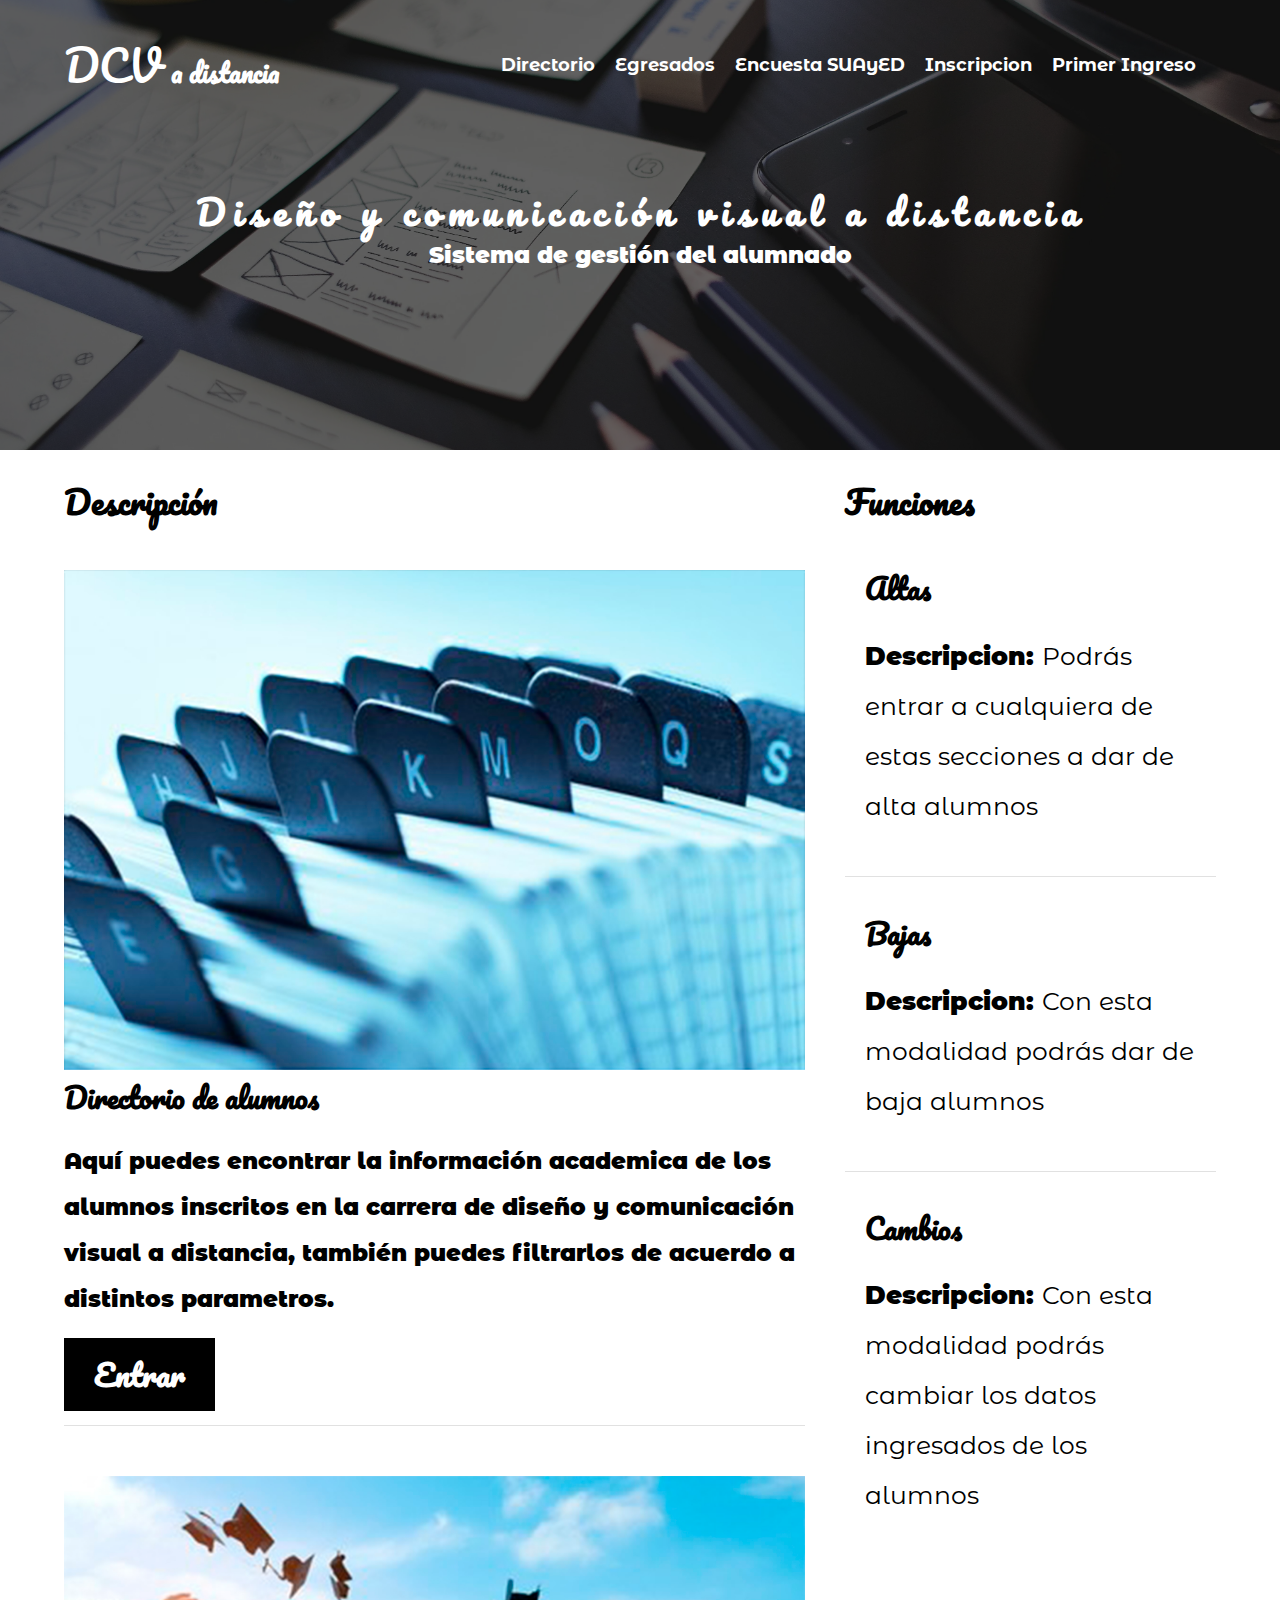
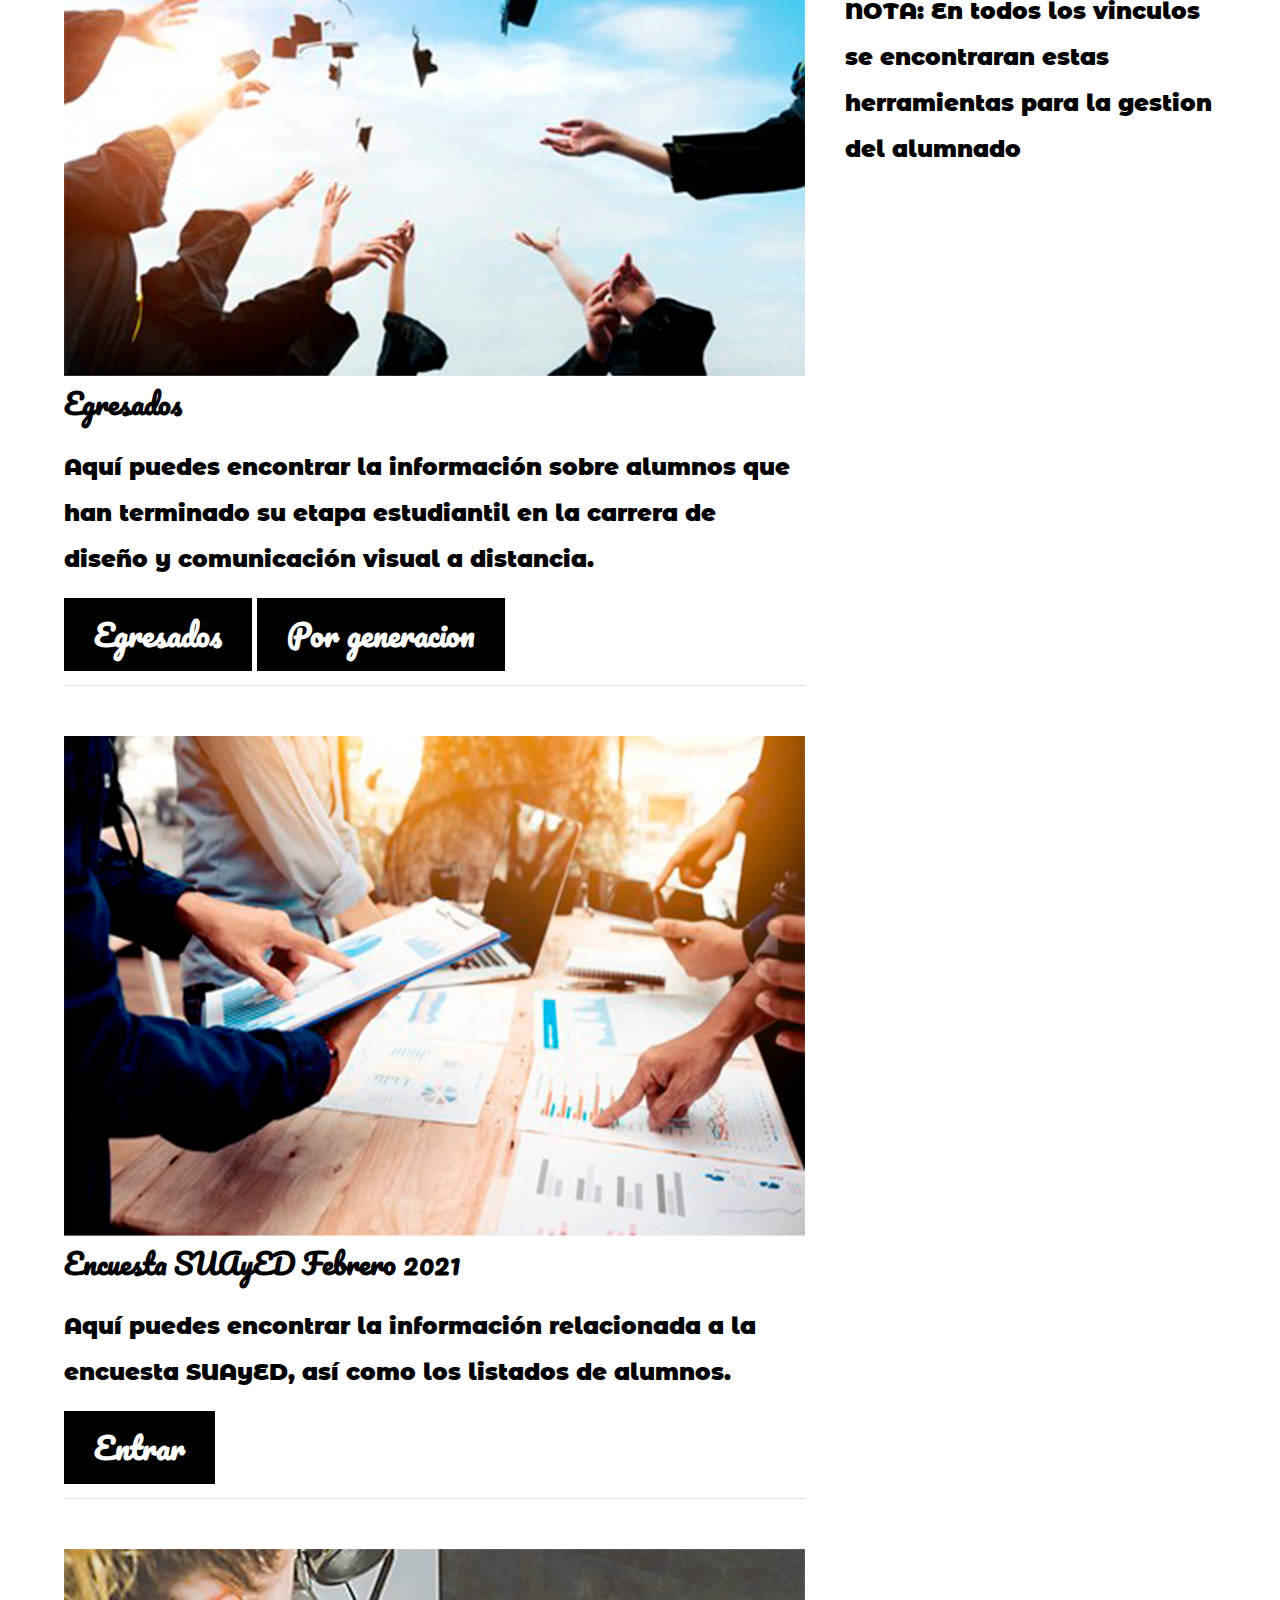
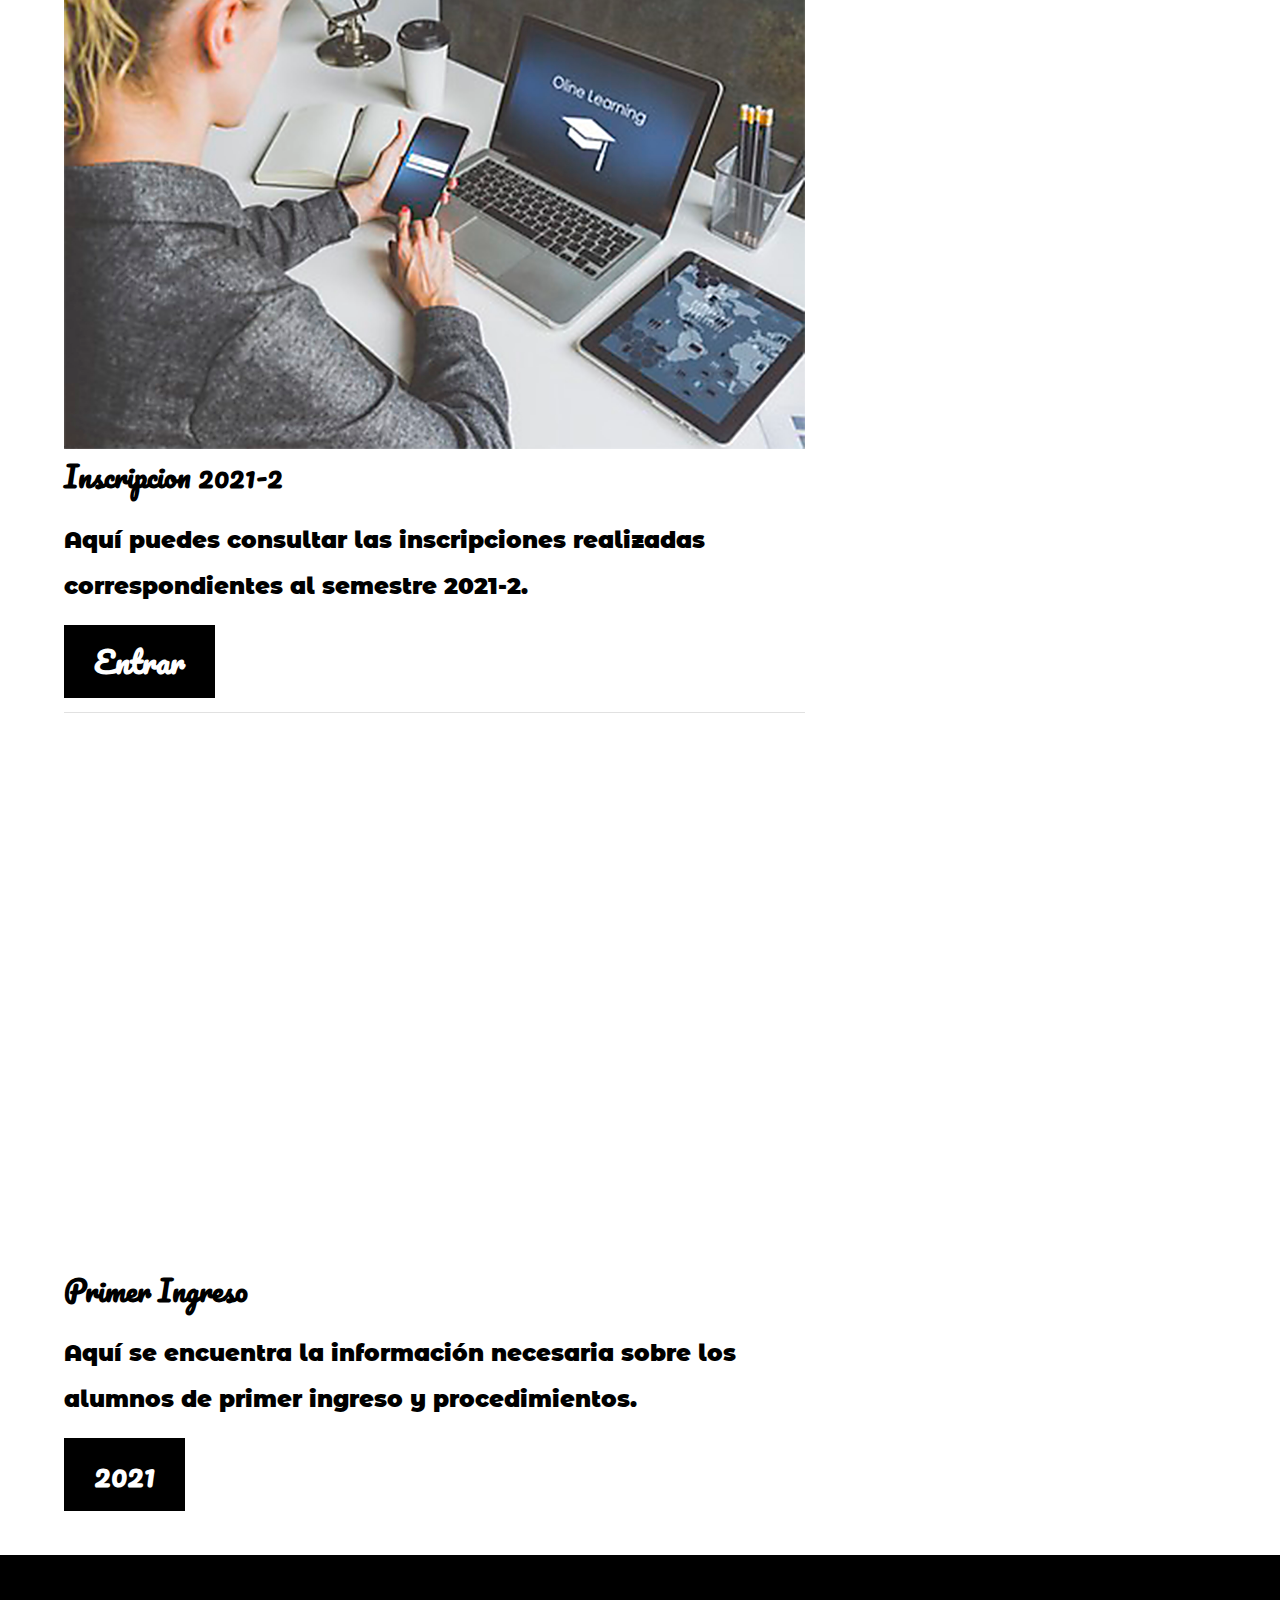
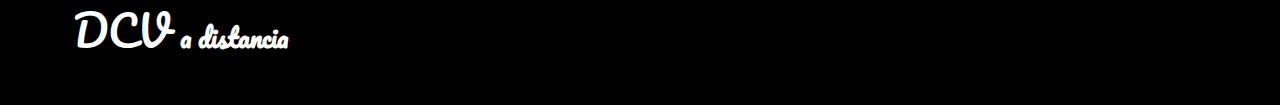
<file: inicio.html>
<!DOCTYPE html>
<html lang="en">
<head>
    <meta charset="UTF-8">
    <meta http-equiv="X-UA-Compatible" content="IE=edge">
    <meta name="viewport" content="width=device-width, initial-scale=1.0">
    <title>DCV</title>
    <meta name="description" content="Diseño y comunicación a distancia">
    
    <link rel="preconnect" href="https://fonts.gstatic.com">
    <!--prefech-->
    <link rel="prefech" href="nosotros.html" as="document">
    
    <!--preload-->
    <link rel="preload" href="css/normalice.css" as="style">
    <link rel="stylesheet" href="css/normalice.css">

    <link rel="preload" href="css/style.css" as="style">
    <link rel="stylesheet" href="css/style.css">

    <link rel="preload" href="https://fonts.googleapis.com/css2?family=Montserrat+Alternates:ital,wght@0,200;1,500;1,700&family=Pacifico&display=swap"
     as="font" crossorigin="crossorigin">
     <link href="https://fonts.googleapis.com/css2?family=Montserrat+Alternates:ital,wght@0,200;1,500;1,700&family=Pacifico&display=swap" rel="stylesheet">
    <link rel="preload" href="img/directorio.jpg" as="image">
</head>
<body>
    <header class="header">
        <div class="color">
        <div class="contenedor">
            <div class="barra">
                <a href="inicio.html" class="logo">
                    <h1 class="logo__nombre no-margin centrar-texto">DCV <span class="logo__bold">a distancia</span></h1>
                </a>
                <nav class="navegacion">
                    <a href="directorio.php" class="navegacion__enlace">Directorio</a>
                    <a href=# class="navegacion__enlace">Egresados</a>
                    <a href="encuesta.html" class="navegacion__enlace">Encuesta SUAyED</a>
                    <a href="Incripcion20212.html" class="navegacion__enlace">Inscripcion</a>
                    <a href="PrimerIngreso2021.html" class="navegacion__enlace">Primer Ingreso</a>
                </nav>
             </div>
        </div>
            <div class="header__texto">
                <h2 class="no-margin espaciado">Diseño y comunicación visual a distancia</h2>
                <p class="no-margin"> Sistema de gestión del alumnado
                </p>
            </div>
        </div>
    </header>
    <div class="contenedor contenido-principal">
        <main class="blog">
            <h3>Descripción</h3>
            <article class="entrada">
                <div class="entrada__imagen">
                    <picture>
                        <source srcset="img/directorio.webp" type="image/webp" class="imagen"> 
                    </picture>
                    <img loading="lazy" src="img/directorio.jpg" alt="imagenblog" class="imagen">
                </div>
                <div class="entrada__contenido">
                    <h4 class="no-margin">Directorio de alumnos</h4>
                    <p>Aquí puedes encontrar la información academica de los alumnos inscritos en la carrera de diseño y comunicación visual a distancia, también puedes filtrarlos de acuerdo a distintos parametros.</p>
                    <a href="directorio.php" class="boton boton--primario">Entrar</a>
                </div>
            </article>
            <article class="entrada">
                <div class="entrada__imagen">
                    <picture>
                        <source srcset="img/egresados.webp" type="image/webp" class="imagen"> 
                    </picture>
                    <img  loading="lazy"src="img/egresados.jpg" alt="imagenblog" class="imagen">
                </div>
                <div class="entrada__contenido">
                    <h4 class="no-margin"> Egresados</h4>
                    <p>Aquí puedes encontrar la información sobre alumnos que han terminado su etapa estudiantil en la carrera de diseño y comunicación visual a distancia.</p>
                    <a href="egresados.html" class="boton boton--primario">Egresados</a>
                    <a href="nosotros.html" class="boton boton--primario">Por generacion</a>
                </div>
            </article>
            <article class="entrada">
                <div class="entrada__imagen">
                    <picture>
                        <source srcset="img/encuesta.webp" type="image/webp" class="imagen"> 
                    </picture>
                    <img loading="lazy" src="img/encuesta.jpg" alt="imagenblog" class="imagen">
                </div>
                <div class="entrada__contenido">
                    <h4 class="no-margin">Encuesta SUAyED Febrero 2021</h4>
                    <p>Aquí puedes encontrar la información relacionada a la encuesta SUAyED, así como los listados de alumnos.</p>
                    <a href="encuesta.html" class="boton boton--primario">Entrar</a>
                </div>
            </article>
            <article class="entrada">
                <div class="entrada__imagen">
                    <picture>
                        <source srcset="img/InscripcionCompR1500.webp" type="image/webp" class="imagen"> 
                    </picture>
                    <img  loading="lazy"src="img/InscripcionCompR1500.jpg" alt="imagenblog" class="imagen">
                </div>
                <div class="entrada__contenido">
                    <h4 class="no-margin">Inscripcion 2021-2</h4>
                    <p>Aquí puedes consultar las inscripciones realizadas correspondientes al semestre 2021-2.</p>
                    <a href="Incripcion20212.html" class="boton boton--primario">Entrar</a>
                </div>
            </article>
            <article class="entrada">
                <div class="entrada__imagen">
                    <picture>
                        <source srcset="img/p_ingresoR1500.webp" type="image/webp" class="imagen"> 
                    </picture>
                    <img  loading="lazy"src="img/p_ingresoR1500.jpg" alt="imagenblog" class="imagen">
                </div>
                <div class="entrada__contenido">
                    <h4 class="no-margin">Primer Ingreso</h4>
                    <p>Aquí se encuentra la información necesaria sobre los alumnos de primer ingreso y procedimientos.</p>
                    <a href="PrimerIngreso2021.html" class="boton boton--primario">2021</a>
                </div>
            </article>
        </main>
        <aside class="sidebar">
            <h3>Funciones</h3>
            <ul class="egresados no-padding">
                <li class="w-curso"> 
                    <h4 class="no-margin">Altas</h4>
                    <p class="w-curso__label">Descripcion: 
                        <span class="w-curso__info">Podrás entrar a cualquiera de estas secciones a dar de alta alumnos</span> 
                    </p>
                </li> <!--fin del primer elemento de la lista-->
                <li class="w-curso"> 
                    <h4 class="no-margin">Bajas</h4>
                    <p class="w-curso__label"> Descripcion: 
                        <span class="w-curso__info">Con esta modalidad podrás dar de baja alumnos</span> 
                    </p>
                </li> <!--fin del segundo elemento de la lista-->
                <li class="w-curso"> 
                    <h4 class="no-margin">Cambios</h4>
                    <p class="w-curso__label"> Descripcion: 
                        <span class="w-curso__info">Con esta modalidad podrás cambiar los datos ingresados de los alumnos</span> 
                    </p>
                </li> <!--fin del tercero elemento de la lista-->
                    <p> NOTA: En todos los vinculos se encontraran estas herramientas para la gestion del alumnado</p>
            </ul>
        </aside>
    </div>

    <footer class="footer">
        <div class="contenedor"> 
            <div class="barra">
                <a href="inicio.html" class="logo">
                    <h1 class="logo__nombre no-margin centrar-texto">DCV <span class="logo__bold">a distancia</span></h1>
                </a>
            </div>
        </div>               
    </footer>
    <script src="js/modernizr.js"></script>
</body>
</html>
</file>
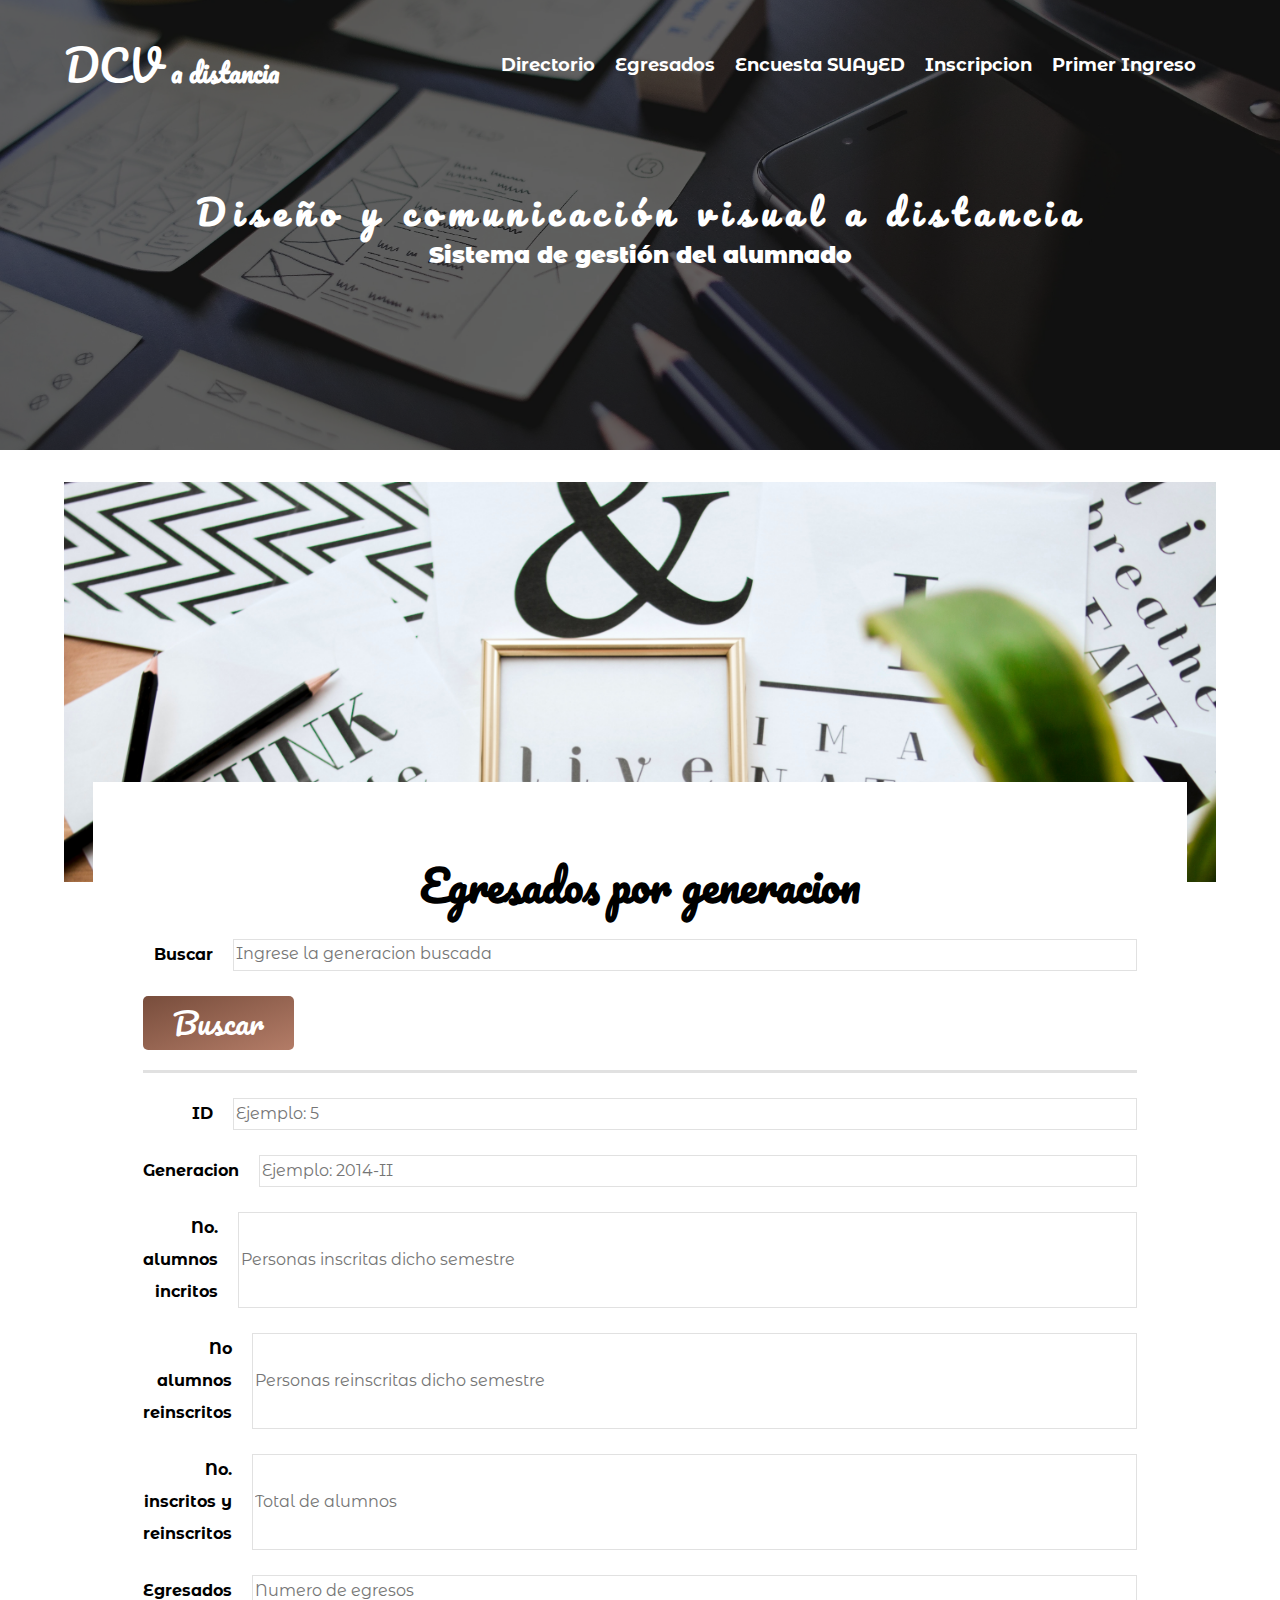
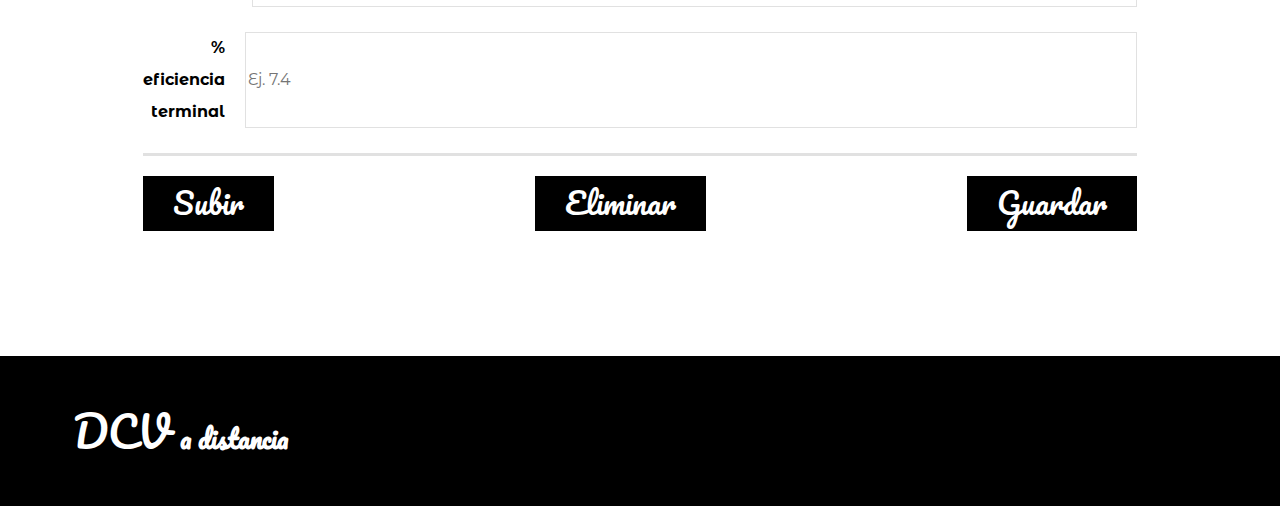
<file: nosotros.html>
<!DOCTYPE html>
<html lang="en">
<head>
    <meta charset="UTF-8">
    <meta http-equiv="X-UA-Compatible" content="IE=edge">
    <meta name="viewport" content="width=device-width, initial-scale=1.0">
    <title>DCV</title>
    <link rel="stylesheet" href="css/normalice.css">
    <link rel="stylesheet" href="css/style.css">
    <link rel="preconnect" href="https://fonts.gstatic.com">
    <link href="https://fonts.googleapis.com/css2?family=Montserrat+Alternates:ital,wght@0,200;1,500;1,700&family=Pacifico&display=swap" rel="stylesheet">
</head>
<body>
    <header class="header">
        <div class="color">
        <div class="contenedor">
            <div class="barra">
                <a href="inicio.html" class="logo">
                    <h1 class="logo__nombre no-margin centrar-texto">DCV <span class="logo__bold">a distancia</span></h1>
                </a>
                <nav class="navegacion">
                    <a href="directorio.php" class="navegacion__enlace">Directorio</a>
                    <a href=# class="navegacion__enlace">Egresados</a>
                    <a href="encuesta.html" class="navegacion__enlace">Encuesta SUAyED</a>
                    <a href="Incripcion20212.html" class="navegacion__enlace">Inscripcion</a>
                    <a href="PrimerIngreso2021.html" class="navegacion__enlace">Primer Ingreso</a>
                </nav>
             </div>
        </div>
            <div class="header__texto">
                <h2 class="no-margin espaciado">Diseño y comunicación visual a distancia</h2>
                <p class="no-margin"> Sistema de gestión del alumnado
                </p>
            </div>
        </div>
    </header>
        <main class="contenedor"> 
            <h3 class="centrar-texto"></h3>
                <div class="directorio-bg">
                    
                </div>
                <form class="formulario">
                    <h1 class="centrar-texto">Egresados por generacion</h1>
                    <div class="campo">
                        <label class="campo__label" for="HorayFecha">Buscar</label>
                            <input class="campo__field"
                             type="text" 
                            placeholder="Ingrese la generacion buscada" 
                            id="HorayFecha">
                    </div>
                    <div class="campo linea">
                        <input type="submit" 
                            value="Buscar" 
                            class="boton boton--secun">
                    </div>
                    <div class="campo">
                        <label class="campo__label" for="ID">ID</label>
                            <input class="campo__field"
                             type="number" 
                            placeholder="Ejemplo: 5" 
                            id="ID">
                        
                    </div>
                    <div class="campo">
                        <label class="campo__label"
                        for="generacion">Generacion</label>
                            <input class="campo__field"
                            type="text" 
                            placeholder="Ejemplo: 2014-II" 
                            id="generacion">
                        
                    </div>
                    <div class="campo">
                        <label class="campo__label"
                        for="n_inscritos">No. alumnos incritos</label>
                            <input class="campo__field"
                            type="number" 
                            placeholder="Personas inscritas dicho semestre" 
                            id="n_inscritos">
                        
                    </div>
                    <div class="campo">
                        <label class="campo__label"
                        for="n_reinscritos">No alumnos reinscritos</label>
                            <input class="campo__field"
                            type="number" 
                            placeholder="Personas reinscritas dicho semestre" 
                            id="n_reinscritos">
                        
                    </div>
                    
                  
                    <div class="campo">
                        <label class="campo__label"
                        for="no_alumnostotal">No. inscritos y reinscritos</label>
                        <input class="campo__field"
                            type="number" 
                            placeholder="Total de alumnos" 
                            id="no_alumnostotal">
                    </div>
                    <div class="campo">
                        <label class="campo__label"
                        for="egresos">Egresados</label>
                            <input class="campo__field"
                            type="text" 
                            placeholder="Numero de egresos" 
                            id="egresos">
                        
                    </div>
                    <div class="campo">
                        <label class="campo__label"
                        for="e_terminal">% eficiencia terminal</label>
                            <input class="campo__field"
                            type="text" 
                            placeholder="Ej. 7.4" 
                            id="e_terminal">
                        
                    </div>
                 
               
                  
                    <div class="campo flex">
                        <input type="submit" 
                        value="Subir" 
                        class="boton boton--primario mar">
                        <input type="submit" 
                        value="Eliminar" 
                        class="boton boton--primario mar">
                        <input type="submit" 
                        value="Guardar" 
                        class="boton boton--primario mar">
                    </div>
                </form>
            
        </main>
            
        </div>
    <footer class="footer">
        <div class="contenedor"> 
            <div class="barra">
                <a href="inicio.html" class="logo">
                    <h1 class="logo__nombre no-margin centrar-texto">DCV <span class="logo__bold">a distancia</span></h1>
                </a>
             </div>
          
</footer>
<script src="js/modernizr.js"></script>
</body>
</html>
</file>
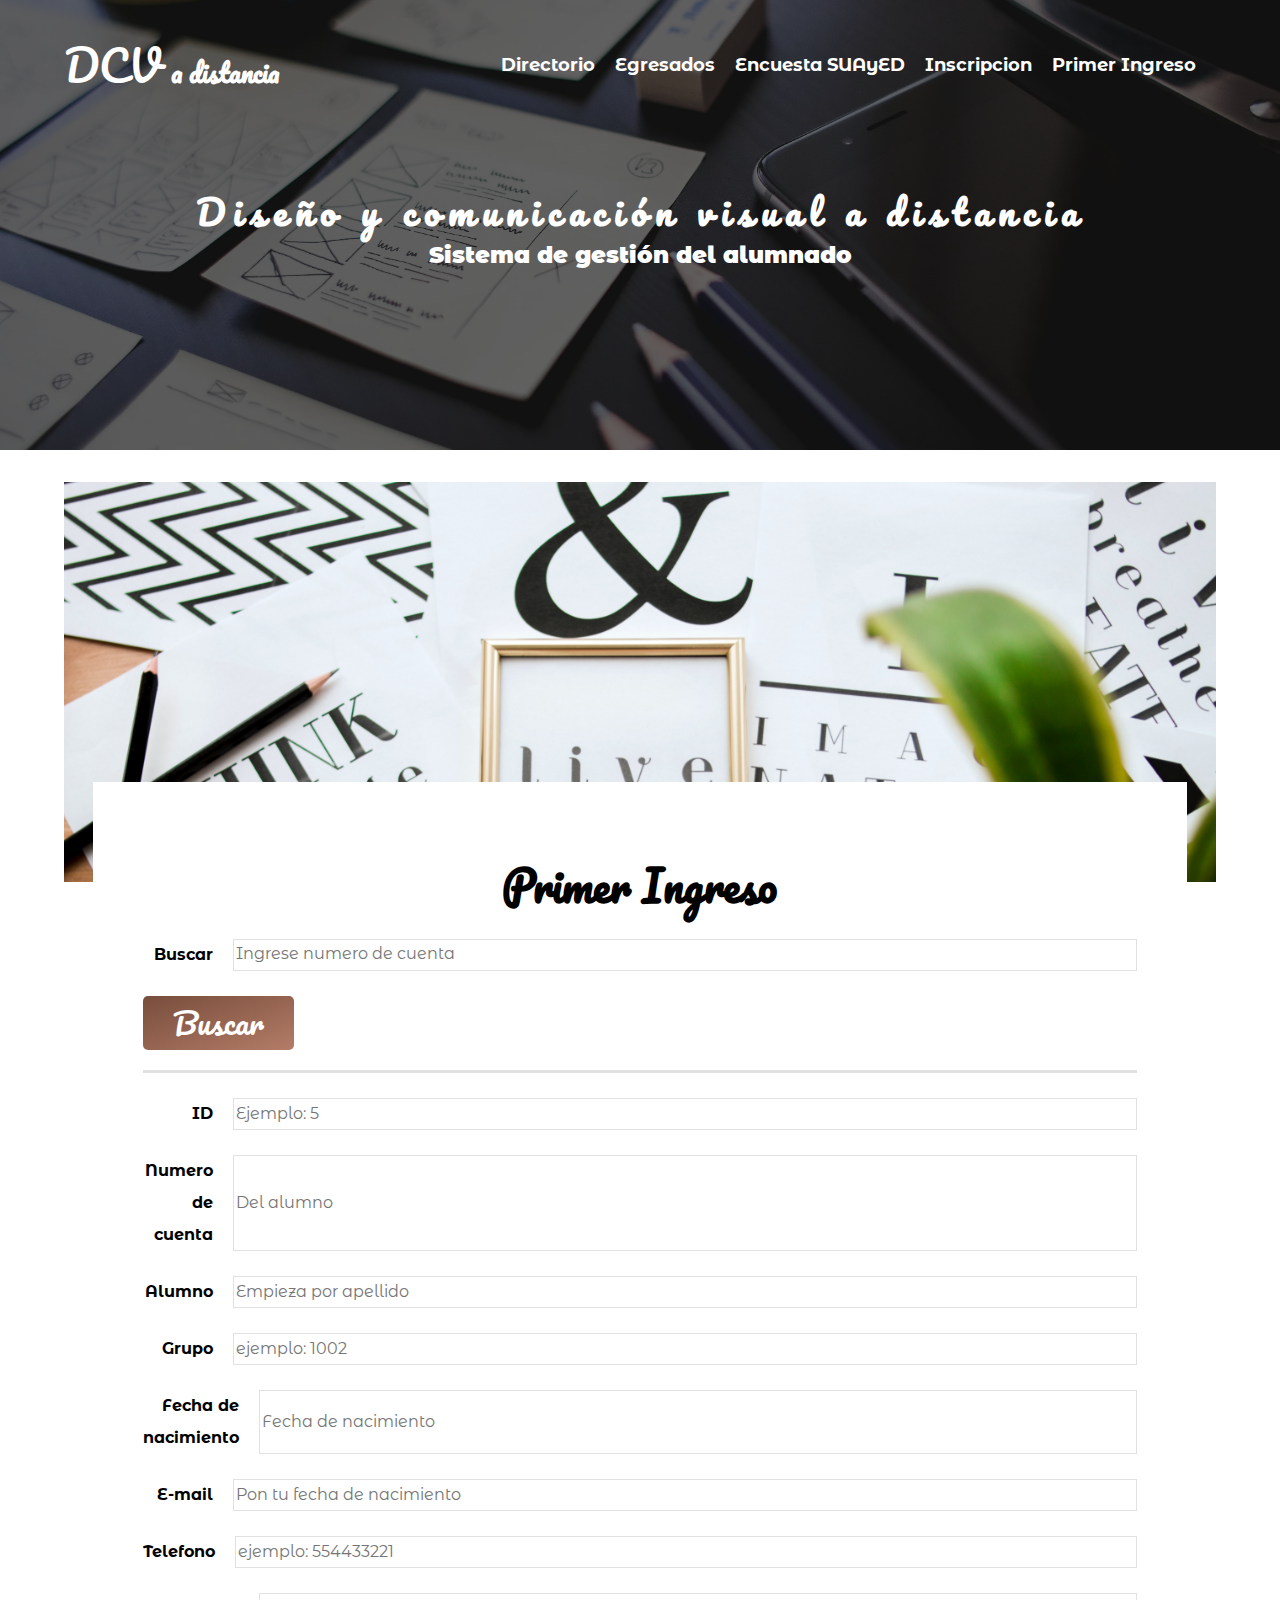
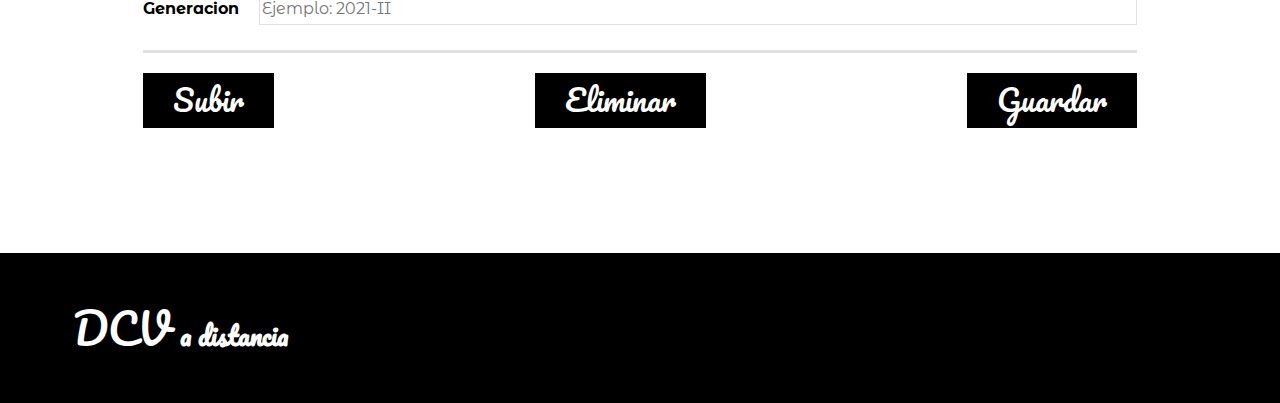
<file: PrimerIngreso2021.html>
<!DOCTYPE html>
<html lang="en">
<head>
    <meta charset="UTF-8">
    <meta http-equiv="X-UA-Compatible" content="IE=edge">
    <meta name="viewport" content="width=device-width, initial-scale=1.0">
    <title>DCV</title>
    <link rel="stylesheet" href="css/normalice.css">
    <link rel="stylesheet" href="css/style.css">
    <link rel="preconnect" href="https://fonts.gstatic.com">
    <link href="https://fonts.googleapis.com/css2?family=Montserrat+Alternates:ital,wght@0,200;1,500;1,700&family=Pacifico&display=swap" rel="stylesheet">
</head>
<body>
    <header class="header">
        <div class="color">
        <div class="contenedor">
            <div class="barra">
                <a href="inicio.html" class="logo">
                    <h1 class="logo__nombre no-margin centrar-texto">DCV <span class="logo__bold">a distancia</span></h1>
                </a>
                <nav class="navegacion">
                    <a href="directorio.php" class="navegacion__enlace">Directorio</a>
                    <a href=# class="navegacion__enlace">Egresados</a>
                    <a href="encuesta.html" class="navegacion__enlace">Encuesta SUAyED</a>
                    <a href="Incripcion20212.html" class="navegacion__enlace">Inscripcion</a>
                    <a href="PrimerIngreso2021.html" class="navegacion__enlace">Primer Ingreso</a>
                </nav>
             </div>
        </div>
            <div class="header__texto">
                <h2 class="no-margin espaciado">Diseño y comunicación visual a distancia</h2>
                <p class="no-margin"> Sistema de gestión del alumnado
                </p>
            </div>
        </div>
    </header>
        <main class="contenedor"> 
            <h3 class="centrar-texto"></h3>
                <div class="directorio-bg">
                    
                </div>
                <form class="formulario">
                    <h1 class="centrar-texto">Primer Ingreso</h1>
                    <div class="campo">
                        <label class="campo__label" for="buscar">Buscar</label>
                            <input class="campo__field"
                             type="number" 
                            placeholder="Ingrese numero de cuenta" 
                            id="buscar">
                    </div>
                    <div class="campo linea">
                        <input type="submit" 
                            value="Buscar" 
                            class="boton boton--secun">
                    </div>
                    <div class="campo">
                        <label class="campo__label" for="ID">ID</label>
                            <input class="campo__field"
                             type="number" 
                            placeholder="Ejemplo: 5" 
                            id="ID">
                        
                    </div>
               
                    <div class="campo">
                        <label class="campo__label" for="No_Cuenta">Numero de cuenta</label>
                            <input class="campo__field"
                             type="number" 
                            placeholder="Del alumno" 
                            id="No_Cuenta">
				</div>
                <div class="campo">
                    <label class="campo__label" for="Alumno">Alumno</label>
                        <input class="campo__field"
                         type="text" 
                        placeholder="Empieza por apellido" 
                        id="No_Cuenta">
            </div>
               


                    <div class="campo ">
                        <label class="campo__label"
                        for="Grupo">Grupo</label>
                            <input class="campo__field"
                            type="text" 
                            placeholder="ejemplo: 1002" 
                            id="Grupo">
                        
                    </div>
                    <div class="campo ">
                        <label class="campo__label"
                        for="F_nacimiento">Fecha de nacimiento</label>
                            <input class="campo__field"
                            type="text" 
                            placeholder="Fecha de nacimiento" 
                            id="F_nacimiento">
                        
                    </div>
                    <div class="campo">
                        <label class="campo__label"
                        for="email">E-mail</label>
                            <input class="campo__field"
                            type="text" 
                            placeholder="Pon tu fecha de nacimiento" 
                            id="email">
                        
                    </div>
                    <div class="campo">
                        <label class="campo__label"
                        for="Tel">Telefono</label>
                            <input class="campo__field"
                            type="text" 
                            placeholder="ejemplo: 554433221" 
                            id="Tel">
                        
                    </div>

                    <div class="campo">
                        <label class="campo__label"
                        for="generacion">Generacion</label>
                            <input class="campo__field"
                            type="text" 
                            placeholder="Ejemplo: 2021-II" 
                            id="generacion">
                        
                    </div>

                    <div class="campo flex">
                        <input type="submit" 
                        value="Subir" 
                        class="boton boton--primario mar">
                        <input type="submit" 
                        value="Eliminar" 
                        class="boton boton--primario mar">
                        <input type="submit" 
                        value="Guardar" 
                        class="boton boton--primario mar">
                    </div>
                </form>
            
        </main>
            
        </div>
    <footer class="footer">
        <div class="contenedor"> 
            <div class="barra">
                <a href="inicio.html" class="logo">
                    <h1 class="logo__nombre no-margin centrar-texto">DCV <span class="logo__bold">a distancia</span></h1>
                </a>
             </div>
             <script src="js/modernizr.js"></script>
</footer>
</body>
</html>
</file>
<file: css/style.css>
:root {
    --fuenteheading: 'Pacifico', cursive;
    --fuenteParrafo: 'Montserrat Alternates', sans-serif;

    --colorprimario: #784d3c;
    --claro: #e1e1e1;
    --blanco: #ffffff;
    --negro: #000000;
    --cafe: #b37c67;
}
html{
    box-sizing: border-box;
    font-size: 62.5%;
}
*, :before, *:after{
    box-sizing: inherit;
}
body{
    font-family: var(--fuenteParrafo);
    font-size: 1.6rem;
    line-height: 2;
    font-weight: bolder;
}
.letra{
    font-size: 9px;
}
/** Globales **/
.contenedor{
    max-width: 120rem;
    width: 90%;
    margin: 0 auto;
}

a{
    text-decoration: none;
    font-size: 2.3rem;
}
h1, h2, h3, h4{
    font-family: var(--fuenteheading);
    line-height: 1.2;
}
h1{
    font-size: 4.2rem;
}
h2{
    font-size: 3.5rem;
}
h3{
    font-size: 3.2rem;
}
h4{
    font-size: 2.8rem;
}
img{
    width: 100%;
    height: 50rem;
}
@media (max-width: 768px) {
   img{
height: 30rem;
   }
}
p{
    font-size: 2.3rem;
    font-weight: bolder;
}
@media (max-width: 360px) {
    p{
        font-size: 1.5rem;
        font-weight: bolder;
    }
}
span{
    font-weight: lighter;
}
/** utilidades */
.no-margin{
    margin: 0;
}
.no-padding{
    padding: 0;
}
.centrar-texto{
    text-align: center;
}

/** header **/
.webp .header{
    background-image: url(../img/bann.webp);
}
.no-webp .header{
     background-image: url(../img/bann.jpg);
}
.header{
    height: 45rem;
    background-size: cover;
    background-repeat: no-repeat;
    background-position: center center;
   
}
.fondo{
    background-image: url(/img/diseño.jpg);
    background-size: cover;
}
.color{
    position: relative;
    height: 45rem;
    background-color: rgba(0, 0, 0, .6);
}
.header__texto{
    text-align: center;
    color: var(--blanco);
    margin-top: 5rem;
}
.espaciado{
    letter-spacing: 0.8rem;
}
@media (min-width: 768px) {
   .header__texto{
       margin-top: 10rem;
   }
}
@media (min-width: 768px) {
   .barra{
       padding-top: 4rem;
       display: flex;
       justify-content: space-between;
       align-items: center;
   }
}
@media (max-width: 540px) {
   h1{
      font-size: 3rem;
   }
   h2{
       font-size: 2.5rem;
   }
   .navegacion__enlace{
       font-size: 1rem;
   }
   .espaciado{
       letter-spacing: 0.4rem;
   }
   .color{
       padding: 1.5rem;
   }
   p{
       font-size: 1.4rem;
   }
   .logo__nombre{
       margin-bottom: 1rem;
   }
   .navegacion{
       font-size: 1px;
   }
}
@media (max-width: 440px) {
    h1{
       font-size: 2rem; 
    }
    h2{
        font-size: 1.5rem;
    }
   
 }
.logo{
    color: var(--blanco);
}
.logo__nombre{
    font-weight: normal;
}
.logo__bold{
    font-weight: 700;
    font-size: 2.5rem;
}
.navegacion__enlace{
    display: block;
    text-align: center;
    font-size: 1.8rem;
    color: var(--blanco)
}

@media (min-width: 768px) {
    .navegacion{
        display: flex;
        justify-content: space-between;
    }
    .navegacion__enlace{
        margin-right: 2rem;
    }
}
@media (min-width: 768px) {
    .contenido-principal{
        display: grid;
        grid-template-columns: 2fr 1fr;
        column-gap: 4rem;
    }
}
.entrada{

    border-bottom: 1px solid var(--claro);
    margin: 5rem 0;
    padding-bottom: 2rem;
}
.entrada:last-of-type{
    border: none;
    margin-bottom: 0;
}
.boton{
    font-family: var(--fuenteheading);
    color: var(--blanco);
    display: block;
    text-align: center;
    padding: 1rem 3rem;
    font-size: 3rem;
    margin-bottom: 2rem;
    border: none;
}
.boton:hover{
    cursor: pointer;
    color: rgb(255, 255, 255) !important;
    box-shadow: 0 4px 16px rgb(104, 104, 104);
    transition: all 0.5s ease;
}
@media (max-width: 368px) {
   .boton{
       font-size: 2rem;
    
   }
}
@media (min-width: 768px) {
   .boton{
        display: inline;
   }
    
}
.boton--primario{
    background-color: var(--negro);
}
.boton--secun{
    background: linear-gradient(to bottom right,var(--colorprimario), var(--cafe));
    border-radius: 0.5rem;
}
.egresados{
    list-style: none;
}
.w-curso{
    border-bottom: 1px solid var(--claro);
    margin-bottom: 2rem;
    padding: 2rem;
}
.w-curso:last-of-type{
    border: 0;
    margin-bottom: 0;
}
.w-curso__label{
    font-weight: 2200;
}
.w-curso__info{
    font-weight: normal;
}
.w-curso__label,
.w-curso__info{
    font-size: 2.5rem;
}

.footer{
    height: 20rem;
    background-color: var(--negro);
    padding: 2.5rem 0;
    margin-top: 3rem;
}
@media (min-width: 768px) {
   .footer{
       padding: 1rem;
       height: 15rem;
   }
}
.entrada__imagen:hover .imagen{
    -webkit-transform: scale(1.3);
    transform: scale(1.3);
    transition: all 0.3s ease;
}
.entrada__imagen{
    overflow: hidden;
}
/*Nosotros*/
@media (min-width: 900px) {
   .nosotros{
       display: grid;
       grid-template-columns: repeat(2, 1fr);
       gap: 2rem;
   }
  .txt{
      font-size: 5rem;
  }
}
@media (min-width: 768px) {
   .txt{
       font-size: 5rem;
       margin-bottom: 2rem;
   }  
}
/* curso*/
.curso{
    padding: 3rem 0;
    border-bottom: 1px solid var(--claro);
}
@media (min-width: 768px) {
   .curso{
       display: grid;
       grid-template-columns: 1fr 2fr;
       column-gap: 2rem;
   }
}
.curso:last-of-type{
    border: none;
}
.w-curso__label{
    font-weight: 2200;
}
.w-curso__info{
    font-weight: normal;
}
.w-curso__label,
.w-curso__info{
    font-size: 2.5rem;
}
.tx{ 
    margin-bottom: 2rem;
     text-align: center;
}
@media (min-width: 768px) {
   .tx {
    grid-column: 1 / 3;
    font-size: 4rem;
}
}
/* entrada */
.correct{
    background-color: blue;
    text-align: center;
    padding: 1rem;
    color: var(--blanco);
    text-transform: uppercase;
}
.error{
    background-color: red;
    text-align: center;
    padding: 1rem;
    color: var(--blanco);
    text-transform: uppercase;
}
.img-p{
    margin-top: 3rem;
}
.contenedor__titulo{
    text-align: center;
}
/* directorio */
.directorio-bg{
    background-image: url(../img/form.jpg);
    height: 40rem;
    background-size: cover;
    background-repeat: no-repeat;
}
.formulario{
    background-color: var(--blanco);
    margin: -10rem auto 0 auto;
    width: 95%;
    padding: 5rem;
}

.campo{
    display: flex;
    margin-bottom: 2.5rem;
}
.campo_enc{
    display: flex;
    flex-direction: column;
  
}

.campo__label{
    flex: 0 0 9rem;
    text-align: right;
    padding-right: 2rem;
}
.campo__label-enc{
    margin-bottom: 1rem;
}
.linea{
    border-bottom: 3px solid var(--claro);
}
@media (max-width: 412px) {
 .formulario{
     padding: 1.5rem;
 }
 .campo__label, .campo__field{
     font-size: 1rem;
 }
}
.campo:last-of-type{
    border-top: 3px solid var(--claro);
}
.mar{
    margin-top: 2rem;
}
.campo__field{
    flex: 1;
    border: 1px solid var(--claro);
}
.campo__field-enc{
    flex: 1;
    border: 1px solid var(--claro);
    padding: 1rem;
    margin-bottom: 2rem;
}
.flex{
    justify-content: space-between;
   
}
@media (max-width: 768px) {
    .flex{
       flex-direction: column;
       
    }
}
/* login */
.form{
    margin: 10% 10%;
    border: 2px solid var(--claro);
    border-radius: 30px;
    padding: 3rem;
    background-color: rgba(235, 235, 235, 0.651);
}
</file>
<file: css/normalice.css>
/*! normalize.css v8.0.1 | MIT License | github.com/necolas/normalize.css */

/* Document
   ========================================================================== */

/**
 * 1. Correct the line height in all browsers.
 * 2. Prevent adjustments of font size after orientation changes in iOS.
 */

 html {
    line-height: 1.15; /* 1 */
    -webkit-text-size-adjust: 100%; /* 2 */
  }
  
  /* Sections
     ========================================================================== */
  
  /**
   * Remove the margin in all browsers.
   */
  
  body {
    margin: 0;
  }
  
  /**
   * Render the `main` element consistently in IE.
   */
  
  main {
    display: block;
  }
  
  /**
   * Correct the font size and margin on `h1` elements within `section` and
   * `article` contexts in Chrome, Firefox, and Safari.
   */
  
  h1 {
    font-size: 2em;
    margin: 0.67em 0;
  }
  
  /* Grouping content
     ========================================================================== */
  
  /**
   * 1. Add the correct box sizing in Firefox.
   * 2. Show the overflow in Edge and IE.
   */
  
  hr {
    box-sizing: content-box; /* 1 */
    height: 0; /* 1 */
    overflow: visible; /* 2 */
  }
  
  /**
   * 1. Correct the inheritance and scaling of font size in all browsers.
   * 2. Correct the odd `em` font sizing in all browsers.
   */
  
  pre {
    font-family: monospace, monospace; /* 1 */
    font-size: 1em; /* 2 */
  }
  
  /* Text-level semantics
     ========================================================================== */
  
  /**
   * Remove the gray background on active links in IE 10.
   */
  
  a {
    background-color: transparent;
  }
  
  /**
   * 1. Remove the bottom border in Chrome 57-
   * 2. Add the correct text decoration in Chrome, Edge, IE, Opera, and Safari.
   */
  
  abbr[title] {
    border-bottom: none; /* 1 */
    text-decoration: underline; /* 2 */
    text-decoration: underline dotted; /* 2 */
  }
  
  /**
   * Add the correct font weight in Chrome, Edge, and Safari.
   */
  
  b,
  strong {
    font-weight: bolder;
  }
  
  /**
   * 1. Correct the inheritance and scaling of font size in all browsers.
   * 2. Correct the odd `em` font sizing in all browsers.
   */
  
  code,
  kbd,
  samp {
    font-family: monospace, monospace; /* 1 */
    font-size: 1em; /* 2 */
  }
  
  /**
   * Add the correct font size in all browsers.
   */
  
  small {
    font-size: 80%;
  }
  
  /**
   * Prevent `sub` and `sup` elements from affecting the line height in
   * all browsers.
   */
  
  sub,
  sup {
    font-size: 75%;
    line-height: 0;
    position: relative;
    vertical-align: baseline;
  }
  
  sub {
    bottom: -0.25em;
  }
  
  sup {
    top: -0.5em;
  }
  
  /* Embedded content
     ========================================================================== */
  
  /**
   * Remove the border on images inside links in IE 10.
   */
  
  img {
    border-style: none;
  }
  
  /* Forms
     ========================================================================== */
  
  /**
   * 1. Change the font styles in all browsers.
   * 2. Remove the margin in Firefox and Safari.
   */
  
  button,
  input,
  optgroup,
  select,
  textarea {
    font-family: inherit; /* 1 */
    font-size: 100%; /* 1 */
    line-height: 1.15; /* 1 */
    margin: 0; /* 2 */
  }
  
  /**
   * Show the overflow in IE.
   * 1. Show the overflow in Edge.
   */
  
  button,
  input { /* 1 */
    overflow: visible;
  }
  
  /**
   * Remove the inheritance of text transform in Edge, Firefox, and IE.
   * 1. Remove the inheritance of text transform in Firefox.
   */
  
  button,
  select { /* 1 */
    text-transform: none;
  }
  
  /**
   * Correct the inability to style clickable types in iOS and Safari.
   */
  
  button,
  [type="button"],
  [type="reset"],
  [type="submit"] {
    -webkit-appearance: button;
  }
  
  /**
   * Remove the inner border and padding in Firefox.
   */
  
  button::-moz-focus-inner,
  [type="button"]::-moz-focus-inner,
  [type="reset"]::-moz-focus-inner,
  [type="submit"]::-moz-focus-inner {
    border-style: none;
    padding: 0;
  }
  
  /**
   * Restore the focus styles unset by the previous rule.
   */
  
  button:-moz-focusring,
  [type="button"]:-moz-focusring,
  [type="reset"]:-moz-focusring,
  [type="submit"]:-moz-focusring {
    outline: 1px dotted ButtonText;
  }
  
  /**
   * Correct the padding in Firefox.
   */
  
  fieldset {
    padding: 0.35em 0.75em 0.625em;
  }
  
  /**
   * 1. Correct the text wrapping in Edge and IE.
   * 2. Correct the color inheritance from `fieldset` elements in IE.
   * 3. Remove the padding so developers are not caught out when they zero out
   *    `fieldset` elements in all browsers.
   */
  
  legend {
    box-sizing: border-box; /* 1 */
    color: inherit; /* 2 */
    display: table; /* 1 */
    max-width: 100%; /* 1 */
    padding: 0; /* 3 */
    white-space: normal; /* 1 */
  }
  
  /**
   * Add the correct vertical alignment in Chrome, Firefox, and Opera.
   */
  
  progress {
    vertical-align: baseline;
  }
  
  /**
   * Remove the default vertical scrollbar in IE 10+.
   */
  
  textarea {
    overflow: auto;
  }
  
  /**
   * 1. Add the correct box sizing in IE 10.
   * 2. Remove the padding in IE 10.
   */
  
  [type="checkbox"],
  [type="radio"] {
    box-sizing: border-box; /* 1 */
    padding: 0; /* 2 */
  }
  
  /**
   * Correct the cursor style of increment and decrement buttons in Chrome.
   */
  
  [type="number"]::-webkit-inner-spin-button,
  [type="number"]::-webkit-outer-spin-button {
    height: auto;
  }
  
  /**
   * 1. Correct the odd appearance in Chrome and Safari.
   * 2. Correct the outline style in Safari.
   */
  
  [type="search"] {
    -webkit-appearance: textfield; /* 1 */
    outline-offset: -2px; /* 2 */
  }
  
  /**
   * Remove the inner padding in Chrome and Safari on macOS.
   */
  
  [type="search"]::-webkit-search-decoration {
    -webkit-appearance: none;
  }
  
  /**
   * 1. Correct the inability to style clickable types in iOS and Safari.
   * 2. Change font properties to `inherit` in Safari.
   */
  
  ::-webkit-file-upload-button {
    -webkit-appearance: button; /* 1 */
    font: inherit; /* 2 */
  }
  
  /* Interactive
     ========================================================================== */
  
  /*
   * Add the correct display in Edge, IE 10+, and Firefox.
   */
  
  details {
    display: block;
  }
  
  /*
   * Add the correct display in all browsers.
   */
  
  summary {
    display: list-item;
  }
  
  /* Misc
     ========================================================================== */
  
  /**
   * Add the correct display in IE 10+.
   */
  
  template {
    display: none;
  }
  
  /**
   * Add the correct display in IE 10.
   */
  
  [hidden] {
    display: none;
  }
</file>
